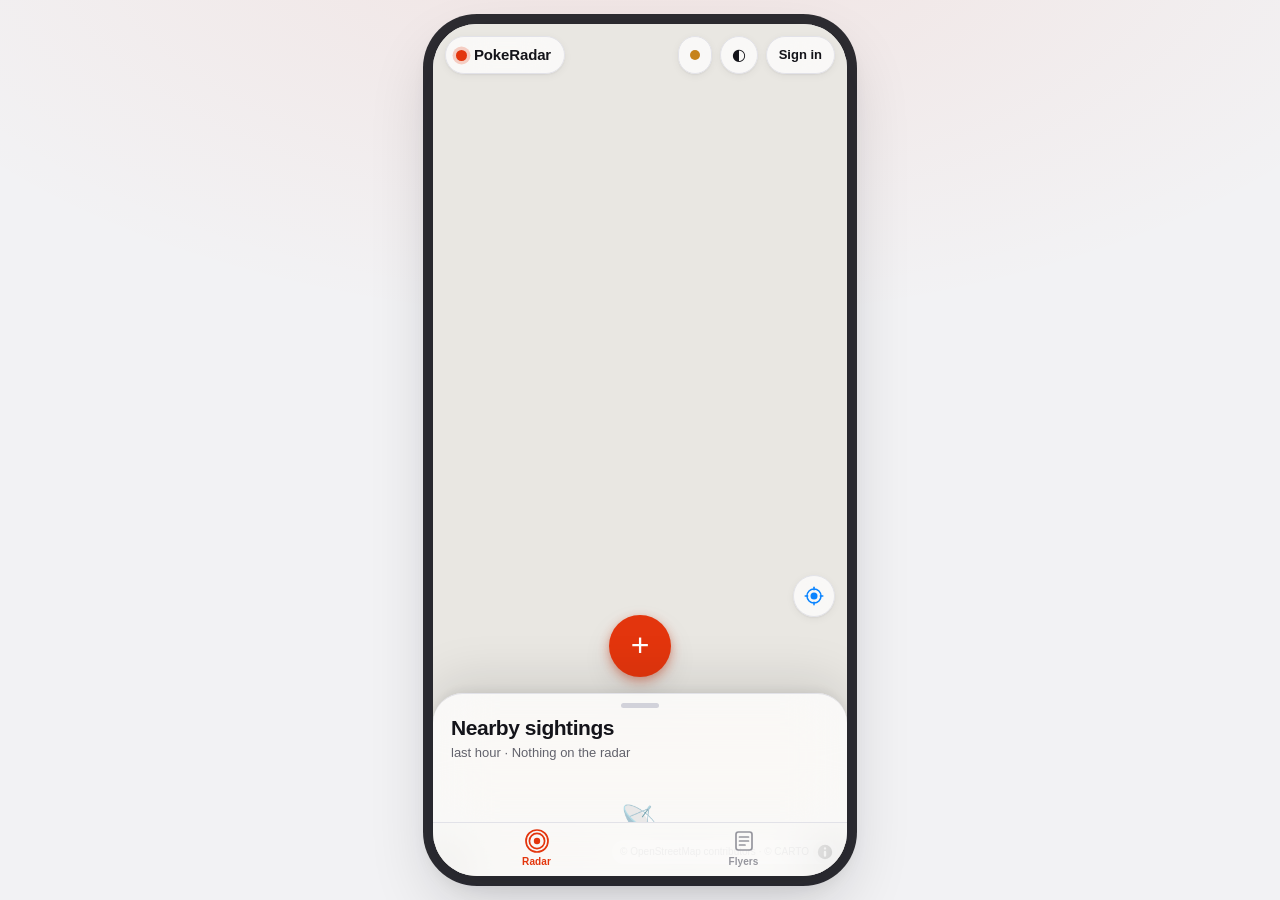
<file: index.html>
<!doctype html>
<html lang="en">
<head>
<meta charset="utf-8" />
<meta name="viewport" content="width=device-width, initial-scale=1, viewport-fit=cover, maximum-scale=1" />
<title>PokeRadar — live restock radar</title>
<meta name="description" content="A live map of Pokémon merchandise restocks in physical stores. Sightings expire after one hour, and karma rewards the reporters who get it right." />
<meta name="theme-color" content="#F7F7F8" />
<meta name="color-scheme" content="light dark" />
<meta name="apple-mobile-web-app-capable" content="yes" />
<meta name="apple-mobile-web-app-status-bar-style" content="default" />
<meta name="apple-mobile-web-app-title" content="PokeRadar" />
<link rel="manifest" href="./manifest.webmanifest" />
<link rel="icon" href="./assets/icon.svg" type="image/svg+xml" />
<link rel="apple-touch-icon" href="./assets/icon-192.png" />
<link rel="stylesheet" href="./vendor/maplibre/maplibre-gl.css" />
<link rel="stylesheet" href="./css/app.css" />
</head>
<body class="is-booting">

<div id="splash" class="splash">
  <div class="splash__mark">
    <svg viewBox="0 0 64 64" aria-hidden="true">
      <circle class="splash__track" cx="32" cy="32" r="28" />
      <circle class="splash__arc" cx="32" cy="32" r="28" transform="rotate(-90 32 32)" />
      <circle class="splash__halo" cx="32" cy="32" r="16" />
      <circle class="splash__dot" cx="32" cy="32" r="11" />
    </svg>
  </div>
  <p class="splash__word">PokeRadar</p>
  <p class="splash__hint">Finding sightings near you…</p>
</div>

<main id="shell" class="shell" aria-label="PokeRadar">
  <div id="map" class="map" role="application" aria-label="Map of nearby restock sightings"></div>

  <!-- Floating chrome, layered over the map (PLANNING.md §5) -->
  <div class="chrome chrome--top">
    <div class="brand" aria-hidden="true">
      <span class="brand__dot"></span>
      <span class="brand__word">PokeRadar</span>
    </div>
    <div class="chrome__spacer"></div>
    <button id="sync-status" class="pillbtn pillbtn--sync" type="button" data-state="connecting"
            aria-label="Live sync status"><span class="syncdot"></span></button>
    <button id="theme-toggle" class="pillbtn" type="button" aria-label="Appearance">◐</button>
    <button id="account" class="pillbtn pillbtn--account" type="button" aria-label="Sign in"></button>
  </div>

  <button id="locate" class="pillbtn pillbtn--locate" type="button" aria-label="Centre on my location">
    <svg viewBox="0 0 24 24" aria-hidden="true">
      <circle cx="12" cy="12" r="4.2" />
      <circle cx="12" cy="12" r="8.4" fill="none" />
      <line x1="12" y1="1.4" x2="12" y2="4.4" />
      <line x1="12" y1="19.6" x2="12" y2="22.6" />
      <line x1="1.4" y1="12" x2="4.4" y2="12" />
      <line x1="19.6" y1="12" x2="22.6" y2="12" />
    </svg>
  </button>

  <button id="fab" class="fab" type="button" aria-label="Report a restock">
    <span class="fab__ring" aria-hidden="true"></span>
    <span class="fab__label">+</span>
  </button>

  <!-- Persistent sheet: peek / half / full. The layer clips it above the tab
       bar, so sheet content can never sit underneath the tabs. -->
  <div class="sheet-layer">
  <section id="sheet" class="sheet" aria-label="Sightings">
    <div class="sheet__grabber" role="separator" aria-orientation="horizontal"><span></span></div>
    <header class="sheet__head">
      <button id="sheet-back" class="iconbtn" type="button" aria-label="Back to list" hidden>‹</button>
      <div class="sheet__headings">
        <h1 id="sheet-title" class="sheet__title">Nearby sightings</h1>
        <p class="sheet__sub"><span id="sheet-sub">last hour</span> · <span id="sheet-count">—</span></p>
      </div>
    </header>
    <div class="sheet__scroll">
      <div id="sheet-content" class="sheet__content"></div>
      <footer class="sheet__footer">
        <p>Sightings drop off the map one hour after capture. Votes stay open for six.</p>
        <p class="sheet__footer-note">Prototype — sightings sync live between everyone with the app open; accounts stay on this device. <a href="./PLANNING.md">Read the architecture plan</a></p>
      </footer>
    </div>
  </section>
  </div>

  <!-- Flyer radar (PLANNING.md §10) — the first view that is not a sheet -->
  <section id="flyers-view" class="flyers" hidden aria-label="Weekly flyers">
    <header class="flyers__head">
      <h1 class="flyers__title">Flyers</h1>
      <p class="flyers__sub"><span id="flyers-week">This week</span> · <span id="flyers-count">—</span></p>
    </header>
    <div class="flyers__scroll">
      <div id="flyers-list" class="flyers__list"></div>
      <section id="flyers-candidates" class="flyers__candidates" hidden>
        <h2 class="section-title">All current flyers</h2>
        <p class="flyers__candidates-hint">Nothing found in these yet. Spot Pokémon in one? Report the page — two independent reports put it on the list and earn you karma.</p>
        <div id="flyers-candidate-list" class="flyers__list"></div>
      </section>
      <footer class="flyers__footer">
        <p id="flyers-notice"></p>
      </footer>
    </div>
  </section>

  <nav class="tabbar" role="tablist" aria-label="Sections">
    <button class="tab is-active" type="button" role="tab" data-tab="radar" aria-selected="true">
      <svg viewBox="0 0 24 24" aria-hidden="true">
        <circle cx="12" cy="12" r="3.2" />
        <circle cx="12" cy="12" r="7.6" fill="none" />
        <circle cx="12" cy="12" r="11" fill="none" />
      </svg>
      <span>Radar</span>
    </button>
    <button class="tab" type="button" role="tab" data-tab="flyers" aria-selected="false">
      <svg viewBox="0 0 24 24" aria-hidden="true">
        <rect x="4" y="3" width="16" height="18" rx="2.4" fill="none" />
        <line x1="7.5" y1="8" x2="16.5" y2="8" />
        <line x1="7.5" y1="12" x2="16.5" y2="12" />
        <line x1="7.5" y1="16" x2="13" y2="16" />
      </svg>
      <span>Flyers</span>
    </button>
  </nav>

  <div id="viewer-modal" class="modal" hidden>
    <div class="modal__scrim"></div>
    <div class="modal__panel modal__panel--tall" role="dialog" aria-modal="true" aria-label="Flyer pages"></div>
  </div>

  <div id="compose-modal" class="modal" hidden>
    <div class="modal__scrim"></div>
    <div class="modal__panel modal__panel--tall" role="dialog" aria-modal="true" aria-label="New sighting"></div>
  </div>

  <div id="profile-modal" class="modal" hidden>
    <div class="modal__scrim"></div>
    <div class="modal__panel" role="dialog" aria-modal="true" aria-label="Profile"></div>
  </div>

  <div id="auth-modal" class="modal" hidden>
    <div class="modal__scrim"></div>
    <div class="modal__panel modal__panel--short" role="dialog" aria-modal="true" aria-label="Sign in"></div>
  </div>

  <div id="toasts" class="toasts" aria-live="polite"></div>
</main>

<script src="./vendor/maplibre/maplibre-gl.js"></script>
<script type="module" src="./js/app.js"></script>
</body>
</html>
</file>
<file: vendor/maplibre/maplibre-gl.css>
.maplibregl-map{font:12px/20px Helvetica Neue,Arial,Helvetica,sans-serif;overflow:hidden;position:relative;-webkit-tap-highlight-color:rgb(0 0 0/0)}.maplibregl-canvas{left:0;position:absolute;top:0}.maplibregl-map:fullscreen{height:100%;width:100%}.maplibregl-ctrl-group button.maplibregl-ctrl-compass{touch-action:none}.maplibregl-canvas-container.maplibregl-interactive,.maplibregl-ctrl-group button.maplibregl-ctrl-compass{cursor:grab;-webkit-user-select:none;-moz-user-select:none;user-select:none}.maplibregl-canvas-container.maplibregl-interactive.maplibregl-track-pointer{cursor:pointer}.maplibregl-canvas-container.maplibregl-interactive:active,.maplibregl-ctrl-group button.maplibregl-ctrl-compass:active{cursor:grabbing}.maplibregl-canvas-container.maplibregl-touch-zoom-rotate,.maplibregl-canvas-container.maplibregl-touch-zoom-rotate .maplibregl-canvas{touch-action:pan-x pan-y}.maplibregl-canvas-container.maplibregl-touch-drag-pan,.maplibregl-canvas-container.maplibregl-touch-drag-pan .maplibregl-canvas{touch-action:pinch-zoom}.maplibregl-canvas-container.maplibregl-touch-zoom-rotate.maplibregl-touch-drag-pan,.maplibregl-canvas-container.maplibregl-touch-zoom-rotate.maplibregl-touch-drag-pan .maplibregl-canvas{touch-action:none}.maplibregl-canvas-container.maplibregl-touch-drag-pan.maplibregl-cooperative-gestures,.maplibregl-canvas-container.maplibregl-touch-drag-pan.maplibregl-cooperative-gestures .maplibregl-canvas{touch-action:pan-x pan-y}.maplibregl-ctrl-bottom-left,.maplibregl-ctrl-bottom-right,.maplibregl-ctrl-top-left,.maplibregl-ctrl-top-right{pointer-events:none;position:absolute;z-index:2}.maplibregl-ctrl-top-left{left:0;top:0}.maplibregl-ctrl-top-right{right:0;top:0}.maplibregl-ctrl-bottom-left{bottom:0;left:0}.maplibregl-ctrl-bottom-right{bottom:0;right:0}.maplibregl-ctrl{clear:both;pointer-events:auto;transform:translate(0)}.maplibregl-ctrl-top-left .maplibregl-ctrl{float:left;margin:10px 0 0 10px}.maplibregl-ctrl-top-right .maplibregl-ctrl{float:right;margin:10px 10px 0 0}.maplibregl-ctrl-bottom-left .maplibregl-ctrl{float:left;margin:0 0 10px 10px}.maplibregl-ctrl-bottom-right .maplibregl-ctrl{float:right;margin:0 10px 10px 0}.maplibregl-ctrl-group{background:#fff;border-radius:4px}.maplibregl-ctrl-group:not(:empty){box-shadow:0 0 0 2px rgba(0,0,0,.1)}@media (forced-colors:active){.maplibregl-ctrl-group:not(:empty){box-shadow:0 0 0 2px ButtonText}}.maplibregl-ctrl-group button{background-color:transparent;border:0;box-sizing:border-box;cursor:pointer;display:block;height:29px;outline:none;padding:0;width:29px}.maplibregl-ctrl-group button+button{border-top:1px solid #ddd}.maplibregl-ctrl button .maplibregl-ctrl-icon{background-position:50%;background-repeat:no-repeat;display:block;height:100%;width:100%}@media (forced-colors:active){.maplibregl-ctrl-icon{background-color:transparent}.maplibregl-ctrl-group button+button{border-top:1px solid ButtonText}}.maplibregl-ctrl button::-moz-focus-inner{border:0;padding:0}.maplibregl-ctrl-attrib-button:focus,.maplibregl-ctrl-group button:focus{box-shadow:0 0 2px 2px #0096ff}.maplibregl-ctrl button:disabled{cursor:not-allowed}.maplibregl-ctrl button:disabled .maplibregl-ctrl-icon{opacity:.25}@media (hover:hover){.maplibregl-ctrl button:not(:disabled):hover{background-color:rgba(0,0,0,.05)}}.maplibregl-ctrl button:not(:disabled):active{background-color:rgba(0,0,0,.05)}.maplibregl-ctrl-group button:focus:focus-visible{box-shadow:0 0 2px 2px #0096ff}.maplibregl-ctrl-group button:focus:not(:focus-visible){box-shadow:none}.maplibregl-ctrl-group button:focus:first-child{border-radius:4px 4px 0 0}.maplibregl-ctrl-group button:focus:last-child{border-radius:0 0 4px 4px}.maplibregl-ctrl-group button:focus:only-child{border-radius:inherit}.maplibregl-ctrl button.maplibregl-ctrl-zoom-out .maplibregl-ctrl-icon{background-image:url("data:image/svg+xml;charset=utf-8,%3Csvg xmlns='http://www.w3.org/2000/svg' width='29' height='29' fill='%23333' viewBox='0 0 29 29'%3E%3Cpath d='M10 13c-.75 0-1.5.75-1.5 1.5S9.25 16 10 16h9c.75 0 1.5-.75 1.5-1.5S19.75 13 19 13z'/%3E%3C/svg%3E")}.maplibregl-ctrl button.maplibregl-ctrl-zoom-in .maplibregl-ctrl-icon{background-image:url("data:image/svg+xml;charset=utf-8,%3Csvg xmlns='http://www.w3.org/2000/svg' width='29' height='29' fill='%23333' viewBox='0 0 29 29'%3E%3Cpath d='M14.5 8.5c-.75 0-1.5.75-1.5 1.5v3h-3c-.75 0-1.5.75-1.5 1.5S9.25 16 10 16h3v3c0 .75.75 1.5 1.5 1.5S16 19.75 16 19v-3h3c.75 0 1.5-.75 1.5-1.5S19.75 13 19 13h-3v-3c0-.75-.75-1.5-1.5-1.5'/%3E%3C/svg%3E")}@media (forced-colors:active){.maplibregl-ctrl button.maplibregl-ctrl-zoom-out .maplibregl-ctrl-icon{background-image:url("data:image/svg+xml;charset=utf-8,%3Csvg xmlns='http://www.w3.org/2000/svg' width='29' height='29' fill='%23fff' viewBox='0 0 29 29'%3E%3Cpath d='M10 13c-.75 0-1.5.75-1.5 1.5S9.25 16 10 16h9c.75 0 1.5-.75 1.5-1.5S19.75 13 19 13z'/%3E%3C/svg%3E")}.maplibregl-ctrl button.maplibregl-ctrl-zoom-in .maplibregl-ctrl-icon{background-image:url("data:image/svg+xml;charset=utf-8,%3Csvg xmlns='http://www.w3.org/2000/svg' width='29' height='29' fill='%23fff' viewBox='0 0 29 29'%3E%3Cpath d='M14.5 8.5c-.75 0-1.5.75-1.5 1.5v3h-3c-.75 0-1.5.75-1.5 1.5S9.25 16 10 16h3v3c0 .75.75 1.5 1.5 1.5S16 19.75 16 19v-3h3c.75 0 1.5-.75 1.5-1.5S19.75 13 19 13h-3v-3c0-.75-.75-1.5-1.5-1.5'/%3E%3C/svg%3E")}}@media (forced-colors:active) and (prefers-color-scheme:light){.maplibregl-ctrl button.maplibregl-ctrl-zoom-out .maplibregl-ctrl-icon{background-image:url("data:image/svg+xml;charset=utf-8,%3Csvg xmlns='http://www.w3.org/2000/svg' width='29' height='29' viewBox='0 0 29 29'%3E%3Cpath d='M10 13c-.75 0-1.5.75-1.5 1.5S9.25 16 10 16h9c.75 0 1.5-.75 1.5-1.5S19.75 13 19 13z'/%3E%3C/svg%3E")}.maplibregl-ctrl button.maplibregl-ctrl-zoom-in .maplibregl-ctrl-icon{background-image:url("data:image/svg+xml;charset=utf-8,%3Csvg xmlns='http://www.w3.org/2000/svg' width='29' height='29' viewBox='0 0 29 29'%3E%3Cpath d='M14.5 8.5c-.75 0-1.5.75-1.5 1.5v3h-3c-.75 0-1.5.75-1.5 1.5S9.25 16 10 16h3v3c0 .75.75 1.5 1.5 1.5S16 19.75 16 19v-3h3c.75 0 1.5-.75 1.5-1.5S19.75 13 19 13h-3v-3c0-.75-.75-1.5-1.5-1.5'/%3E%3C/svg%3E")}}.maplibregl-ctrl button.maplibregl-ctrl-fullscreen .maplibregl-ctrl-icon{background-image:url("data:image/svg+xml;charset=utf-8,%3Csvg xmlns='http://www.w3.org/2000/svg' width='29' height='29' fill='%23333' viewBox='0 0 29 29'%3E%3Cpath d='M24 16v5.5c0 1.75-.75 2.5-2.5 2.5H16v-1l3-1.5-4-5.5 1-1 5.5 4 1.5-3zM6 16l1.5 3 5.5-4 1 1-4 5.5 3 1.5v1H7.5C5.75 24 5 23.25 5 21.5V16zm7-11v1l-3 1.5 4 5.5-1 1-5.5-4L6 13H5V7.5C5 5.75 5.75 5 7.5 5zm11 2.5c0-1.75-.75-2.5-2.5-2.5H16v1l3 1.5-4 5.5 1 1 5.5-4 1.5 3h1z'/%3E%3C/svg%3E")}.maplibregl-ctrl button.maplibregl-ctrl-shrink .maplibregl-ctrl-icon{background-image:url("data:image/svg+xml;charset=utf-8,%3Csvg xmlns='http://www.w3.org/2000/svg' width='29' height='29' viewBox='0 0 29 29'%3E%3Cpath d='M18.5 16c-1.75 0-2.5.75-2.5 2.5V24h1l1.5-3 5.5 4 1-1-4-5.5 3-1.5v-1zM13 18.5c0-1.75-.75-2.5-2.5-2.5H5v1l3 1.5L4 24l1 1 5.5-4 1.5 3h1zm3-8c0 1.75.75 2.5 2.5 2.5H24v-1l-3-1.5L25 5l-1-1-5.5 4L17 5h-1zM10.5 13c1.75 0 2.5-.75 2.5-2.5V5h-1l-1.5 3L5 4 4 5l4 5.5L5 12v1z'/%3E%3C/svg%3E")}@media (forced-colors:active){.maplibregl-ctrl button.maplibregl-ctrl-fullscreen .maplibregl-ctrl-icon{background-image:url("data:image/svg+xml;charset=utf-8,%3Csvg xmlns='http://www.w3.org/2000/svg' width='29' height='29' fill='%23fff' viewBox='0 0 29 29'%3E%3Cpath d='M24 16v5.5c0 1.75-.75 2.5-2.5 2.5H16v-1l3-1.5-4-5.5 1-1 5.5 4 1.5-3zM6 16l1.5 3 5.5-4 1 1-4 5.5 3 1.5v1H7.5C5.75 24 5 23.25 5 21.5V16zm7-11v1l-3 1.5 4 5.5-1 1-5.5-4L6 13H5V7.5C5 5.75 5.75 5 7.5 5zm11 2.5c0-1.75-.75-2.5-2.5-2.5H16v1l3 1.5-4 5.5 1 1 5.5-4 1.5 3h1z'/%3E%3C/svg%3E")}.maplibregl-ctrl button.maplibregl-ctrl-shrink .maplibregl-ctrl-icon{background-image:url("data:image/svg+xml;charset=utf-8,%3Csvg xmlns='http://www.w3.org/2000/svg' width='29' height='29' fill='%23fff' viewBox='0 0 29 29'%3E%3Cpath d='M18.5 16c-1.75 0-2.5.75-2.5 2.5V24h1l1.5-3 5.5 4 1-1-4-5.5 3-1.5v-1zM13 18.5c0-1.75-.75-2.5-2.5-2.5H5v1l3 1.5L4 24l1 1 5.5-4 1.5 3h1zm3-8c0 1.75.75 2.5 2.5 2.5H24v-1l-3-1.5L25 5l-1-1-5.5 4L17 5h-1zM10.5 13c1.75 0 2.5-.75 2.5-2.5V5h-1l-1.5 3L5 4 4 5l4 5.5L5 12v1z'/%3E%3C/svg%3E")}}@media (forced-colors:active) and (prefers-color-scheme:light){.maplibregl-ctrl button.maplibregl-ctrl-fullscreen .maplibregl-ctrl-icon{background-image:url("data:image/svg+xml;charset=utf-8,%3Csvg xmlns='http://www.w3.org/2000/svg' width='29' height='29' viewBox='0 0 29 29'%3E%3Cpath d='M24 16v5.5c0 1.75-.75 2.5-2.5 2.5H16v-1l3-1.5-4-5.5 1-1 5.5 4 1.5-3zM6 16l1.5 3 5.5-4 1 1-4 5.5 3 1.5v1H7.5C5.75 24 5 23.25 5 21.5V16zm7-11v1l-3 1.5 4 5.5-1 1-5.5-4L6 13H5V7.5C5 5.75 5.75 5 7.5 5zm11 2.5c0-1.75-.75-2.5-2.5-2.5H16v1l3 1.5-4 5.5 1 1 5.5-4 1.5 3h1z'/%3E%3C/svg%3E")}.maplibregl-ctrl button.maplibregl-ctrl-shrink .maplibregl-ctrl-icon{background-image:url("data:image/svg+xml;charset=utf-8,%3Csvg xmlns='http://www.w3.org/2000/svg' width='29' height='29' viewBox='0 0 29 29'%3E%3Cpath d='M18.5 16c-1.75 0-2.5.75-2.5 2.5V24h1l1.5-3 5.5 4 1-1-4-5.5 3-1.5v-1zM13 18.5c0-1.75-.75-2.5-2.5-2.5H5v1l3 1.5L4 24l1 1 5.5-4 1.5 3h1zm3-8c0 1.75.75 2.5 2.5 2.5H24v-1l-3-1.5L25 5l-1-1-5.5 4L17 5h-1zM10.5 13c1.75 0 2.5-.75 2.5-2.5V5h-1l-1.5 3L5 4 4 5l4 5.5L5 12v1z'/%3E%3C/svg%3E")}}.maplibregl-ctrl button.maplibregl-ctrl-compass .maplibregl-ctrl-icon{background-image:url("data:image/svg+xml;charset=utf-8,%3Csvg xmlns='http://www.w3.org/2000/svg' width='29' height='29' fill='%23333' viewBox='0 0 29 29'%3E%3Cpath d='m10.5 14 4-8 4 8z'/%3E%3Cpath fill='%23ccc' d='m10.5 16 4 8 4-8z'/%3E%3C/svg%3E")}@media (forced-colors:active){.maplibregl-ctrl button.maplibregl-ctrl-compass .maplibregl-ctrl-icon{background-image:url("data:image/svg+xml;charset=utf-8,%3Csvg xmlns='http://www.w3.org/2000/svg' width='29' height='29' fill='%23fff' viewBox='0 0 29 29'%3E%3Cpath d='m10.5 14 4-8 4 8z'/%3E%3Cpath fill='%23ccc' d='m10.5 16 4 8 4-8z'/%3E%3C/svg%3E")}}@media (forced-colors:active) and (prefers-color-scheme:light){.maplibregl-ctrl button.maplibregl-ctrl-compass .maplibregl-ctrl-icon{background-image:url("data:image/svg+xml;charset=utf-8,%3Csvg xmlns='http://www.w3.org/2000/svg' width='29' height='29' viewBox='0 0 29 29'%3E%3Cpath d='m10.5 14 4-8 4 8z'/%3E%3Cpath fill='%23ccc' d='m10.5 16 4 8 4-8z'/%3E%3C/svg%3E")}}.maplibregl-ctrl button.maplibregl-ctrl-globe .maplibregl-ctrl-icon{background-image:url("data:image/svg+xml;charset=utf-8,%3Csvg xmlns='http://www.w3.org/2000/svg' width='22' height='22' fill='none' stroke='%23333' viewBox='0 0 22 22'%3E%3Ccircle cx='11' cy='11' r='8.5'/%3E%3Cpath d='M17.5 11c0 4.819-3.02 8.5-6.5 8.5S4.5 15.819 4.5 11 7.52 2.5 11 2.5s6.5 3.681 6.5 8.5Z'/%3E%3Cpath d='M13.5 11c0 2.447-.331 4.64-.853 6.206-.262.785-.562 1.384-.872 1.777-.314.399-.58.517-.775.517s-.461-.118-.775-.517c-.31-.393-.61-.992-.872-1.777C8.831 15.64 8.5 13.446 8.5 11s.331-4.64.853-6.206c.262-.785.562-1.384.872-1.777.314-.399.58-.517.775-.517s.461.118.775.517c.31.393.61.992.872 1.777.522 1.565.853 3.76.853 6.206Z'/%3E%3Cpath d='M11 7.5c-1.909 0-3.622-.166-4.845-.428-.616-.132-1.08-.283-1.379-.434a1.3 1.3 0 0 1-.224-.138q.07-.058.224-.138c.299-.151.763-.302 1.379-.434C7.378 5.666 9.091 5.5 11 5.5s3.622.166 4.845.428c.616.132 1.08.283 1.379.434.105.053.177.1.224.138q-.07.058-.224.138c-.299.151-.763.302-1.379.434-1.223.262-2.936.428-4.845.428ZM4.486 6.436ZM11 16.5c-1.909 0-3.622-.166-4.845-.428-.616-.132-1.08-.283-1.379-.434a1.3 1.3 0 0 1-.224-.138 1.3 1.3 0 0 1 .224-.138c.299-.151.763-.302 1.379-.434C7.378 14.666 9.091 14.5 11 14.5s3.622.166 4.845.428c.616.132 1.08.283 1.379.434.105.053.177.1.224.138a1.3 1.3 0 0 1-.224.138c-.299.151-.763.302-1.379.434-1.223.262-2.936.428-4.845.428Zm-6.514-1.064ZM11 12.5c-2.46 0-4.672-.222-6.255-.574-.796-.177-1.406-.38-1.805-.59a1.5 1.5 0 0 1-.39-.272.3.3 0 0 1-.047-.064.3.3 0 0 1 .048-.064c.066-.073.189-.167.389-.272.399-.21 1.009-.413 1.805-.59C6.328 9.722 8.54 9.5 11 9.5s4.672.222 6.256.574c.795.177 1.405.38 1.804.59.2.105.323.2.39.272a.3.3 0 0 1 .047.064.3.3 0 0 1-.048.064 1.4 1.4 0 0 1-.389.272c-.399.21-1.009.413-1.804.59-1.584.352-3.796.574-6.256.574Zm-8.501-1.51v.002zm0 .018v.002zm17.002.002v-.002zm0-.018v-.002z'/%3E%3C/svg%3E")}.maplibregl-ctrl button.maplibregl-ctrl-globe-enabled .maplibregl-ctrl-icon{background-image:url("data:image/svg+xml;charset=utf-8,%3Csvg xmlns='http://www.w3.org/2000/svg' width='22' height='22' fill='none' stroke='%2333b5e5' viewBox='0 0 22 22'%3E%3Ccircle cx='11' cy='11' r='8.5'/%3E%3Cpath d='M17.5 11c0 4.819-3.02 8.5-6.5 8.5S4.5 15.819 4.5 11 7.52 2.5 11 2.5s6.5 3.681 6.5 8.5Z'/%3E%3Cpath d='M13.5 11c0 2.447-.331 4.64-.853 6.206-.262.785-.562 1.384-.872 1.777-.314.399-.58.517-.775.517s-.461-.118-.775-.517c-.31-.393-.61-.992-.872-1.777C8.831 15.64 8.5 13.446 8.5 11s.331-4.64.853-6.206c.262-.785.562-1.384.872-1.777.314-.399.58-.517.775-.517s.461.118.775.517c.31.393.61.992.872 1.777.522 1.565.853 3.76.853 6.206Z'/%3E%3Cpath d='M11 7.5c-1.909 0-3.622-.166-4.845-.428-.616-.132-1.08-.283-1.379-.434a1.3 1.3 0 0 1-.224-.138q.07-.058.224-.138c.299-.151.763-.302 1.379-.434C7.378 5.666 9.091 5.5 11 5.5s3.622.166 4.845.428c.616.132 1.08.283 1.379.434.105.053.177.1.224.138q-.07.058-.224.138c-.299.151-.763.302-1.379.434-1.223.262-2.936.428-4.845.428ZM4.486 6.436ZM11 16.5c-1.909 0-3.622-.166-4.845-.428-.616-.132-1.08-.283-1.379-.434a1.3 1.3 0 0 1-.224-.138 1.3 1.3 0 0 1 .224-.138c.299-.151.763-.302 1.379-.434C7.378 14.666 9.091 14.5 11 14.5s3.622.166 4.845.428c.616.132 1.08.283 1.379.434.105.053.177.1.224.138a1.3 1.3 0 0 1-.224.138c-.299.151-.763.302-1.379.434-1.223.262-2.936.428-4.845.428Zm-6.514-1.064ZM11 12.5c-2.46 0-4.672-.222-6.255-.574-.796-.177-1.406-.38-1.805-.59a1.5 1.5 0 0 1-.39-.272.3.3 0 0 1-.047-.064.3.3 0 0 1 .048-.064c.066-.073.189-.167.389-.272.399-.21 1.009-.413 1.805-.59C6.328 9.722 8.54 9.5 11 9.5s4.672.222 6.256.574c.795.177 1.405.38 1.804.59.2.105.323.2.39.272a.3.3 0 0 1 .047.064.3.3 0 0 1-.048.064 1.4 1.4 0 0 1-.389.272c-.399.21-1.009.413-1.804.59-1.584.352-3.796.574-6.256.574Zm-8.501-1.51v.002zm0 .018v.002zm17.002.002v-.002zm0-.018v-.002z'/%3E%3C/svg%3E")}.maplibregl-ctrl button.maplibregl-ctrl-terrain .maplibregl-ctrl-icon{background-image:url("data:image/svg+xml;charset=utf-8,%3Csvg xmlns='http://www.w3.org/2000/svg' width='22' height='22' fill='%23333' viewBox='0 0 22 22'%3E%3Cpath d='m1.754 13.406 4.453-4.851 3.09 3.09 3.281 3.277.969-.969-3.309-3.312 3.844-4.121 6.148 6.886h1.082v-.855l-7.207-8.07-4.84 5.187L6.169 6.57l-5.48 5.965v.871ZM.688 16.844h20.625v1.375H.688Zm0 0'/%3E%3C/svg%3E")}.maplibregl-ctrl button.maplibregl-ctrl-terrain-enabled .maplibregl-ctrl-icon{background-image:url("data:image/svg+xml;charset=utf-8,%3Csvg xmlns='http://www.w3.org/2000/svg' width='22' height='22' fill='%2333b5e5' viewBox='0 0 22 22'%3E%3Cpath d='m1.754 13.406 4.453-4.851 3.09 3.09 3.281 3.277.969-.969-3.309-3.312 3.844-4.121 6.148 6.886h1.082v-.855l-7.207-8.07-4.84 5.187L6.169 6.57l-5.48 5.965v.871ZM.688 16.844h20.625v1.375H.688Zm0 0'/%3E%3C/svg%3E")}.maplibregl-ctrl button.maplibregl-ctrl-geolocate .maplibregl-ctrl-icon{background-image:url("data:image/svg+xml;charset=utf-8,%3Csvg xmlns='http://www.w3.org/2000/svg' width='29' height='29' fill='%23333' viewBox='0 0 20 20'%3E%3Cpath d='M10 4C9 4 9 5 9 5v.1A5 5 0 0 0 5.1 9H5s-1 0-1 1 1 1 1 1h.1A5 5 0 0 0 9 14.9v.1s0 1 1 1 1-1 1-1v-.1a5 5 0 0 0 3.9-3.9h.1s1 0 1-1-1-1-1-1h-.1A5 5 0 0 0 11 5.1V5s0-1-1-1m0 2.5a3.5 3.5 0 1 1 0 7 3.5 3.5 0 1 1 0-7'/%3E%3Ccircle cx='10' cy='10' r='2'/%3E%3C/svg%3E")}.maplibregl-ctrl button.maplibregl-ctrl-geolocate:disabled .maplibregl-ctrl-icon{background-image:url("data:image/svg+xml;charset=utf-8,%3Csvg xmlns='http://www.w3.org/2000/svg' width='29' height='29' fill='%23aaa' viewBox='0 0 20 20'%3E%3Cpath d='M10 4C9 4 9 5 9 5v.1A5 5 0 0 0 5.1 9H5s-1 0-1 1 1 1 1 1h.1A5 5 0 0 0 9 14.9v.1s0 1 1 1 1-1 1-1v-.1a5 5 0 0 0 3.9-3.9h.1s1 0 1-1-1-1-1-1h-.1A5 5 0 0 0 11 5.1V5s0-1-1-1m0 2.5a3.5 3.5 0 1 1 0 7 3.5 3.5 0 1 1 0-7'/%3E%3Ccircle cx='10' cy='10' r='2'/%3E%3Cpath fill='red' d='m14 5 1 1-9 9-1-1z'/%3E%3C/svg%3E")}.maplibregl-ctrl button.maplibregl-ctrl-geolocate.maplibregl-ctrl-geolocate-active .maplibregl-ctrl-icon{background-image:url("data:image/svg+xml;charset=utf-8,%3Csvg xmlns='http://www.w3.org/2000/svg' width='29' height='29' fill='%2333b5e5' viewBox='0 0 20 20'%3E%3Cpath d='M10 4C9 4 9 5 9 5v.1A5 5 0 0 0 5.1 9H5s-1 0-1 1 1 1 1 1h.1A5 5 0 0 0 9 14.9v.1s0 1 1 1 1-1 1-1v-.1a5 5 0 0 0 3.9-3.9h.1s1 0 1-1-1-1-1-1h-.1A5 5 0 0 0 11 5.1V5s0-1-1-1m0 2.5a3.5 3.5 0 1 1 0 7 3.5 3.5 0 1 1 0-7'/%3E%3Ccircle cx='10' cy='10' r='2'/%3E%3C/svg%3E")}.maplibregl-ctrl button.maplibregl-ctrl-geolocate.maplibregl-ctrl-geolocate-active-error .maplibregl-ctrl-icon{background-image:url("data:image/svg+xml;charset=utf-8,%3Csvg xmlns='http://www.w3.org/2000/svg' width='29' height='29' fill='%23e58978' viewBox='0 0 20 20'%3E%3Cpath d='M10 4C9 4 9 5 9 5v.1A5 5 0 0 0 5.1 9H5s-1 0-1 1 1 1 1 1h.1A5 5 0 0 0 9 14.9v.1s0 1 1 1 1-1 1-1v-.1a5 5 0 0 0 3.9-3.9h.1s1 0 1-1-1-1-1-1h-.1A5 5 0 0 0 11 5.1V5s0-1-1-1m0 2.5a3.5 3.5 0 1 1 0 7 3.5 3.5 0 1 1 0-7'/%3E%3Ccircle cx='10' cy='10' r='2'/%3E%3C/svg%3E")}.maplibregl-ctrl button.maplibregl-ctrl-geolocate.maplibregl-ctrl-geolocate-background .maplibregl-ctrl-icon{background-image:url("data:image/svg+xml;charset=utf-8,%3Csvg xmlns='http://www.w3.org/2000/svg' width='29' height='29' fill='%2333b5e5' viewBox='0 0 20 20'%3E%3Cpath d='M10 4C9 4 9 5 9 5v.1A5 5 0 0 0 5.1 9H5s-1 0-1 1 1 1 1 1h.1A5 5 0 0 0 9 14.9v.1s0 1 1 1 1-1 1-1v-.1a5 5 0 0 0 3.9-3.9h.1s1 0 1-1-1-1-1-1h-.1A5 5 0 0 0 11 5.1V5s0-1-1-1m0 2.5a3.5 3.5 0 1 1 0 7 3.5 3.5 0 1 1 0-7'/%3E%3C/svg%3E")}.maplibregl-ctrl button.maplibregl-ctrl-geolocate.maplibregl-ctrl-geolocate-background-error .maplibregl-ctrl-icon{background-image:url("data:image/svg+xml;charset=utf-8,%3Csvg xmlns='http://www.w3.org/2000/svg' width='29' height='29' fill='%23e54e33' viewBox='0 0 20 20'%3E%3Cpath d='M10 4C9 4 9 5 9 5v.1A5 5 0 0 0 5.1 9H5s-1 0-1 1 1 1 1 1h.1A5 5 0 0 0 9 14.9v.1s0 1 1 1 1-1 1-1v-.1a5 5 0 0 0 3.9-3.9h.1s1 0 1-1-1-1-1-1h-.1A5 5 0 0 0 11 5.1V5s0-1-1-1m0 2.5a3.5 3.5 0 1 1 0 7 3.5 3.5 0 1 1 0-7'/%3E%3C/svg%3E")}.maplibregl-ctrl button.maplibregl-ctrl-geolocate.maplibregl-ctrl-geolocate-waiting .maplibregl-ctrl-icon{animation:maplibregl-spin 2s linear infinite}@media (forced-colors:active){.maplibregl-ctrl button.maplibregl-ctrl-geolocate .maplibregl-ctrl-icon{background-image:url("data:image/svg+xml;charset=utf-8,%3Csvg xmlns='http://www.w3.org/2000/svg' width='29' height='29' fill='%23fff' viewBox='0 0 20 20'%3E%3Cpath d='M10 4C9 4 9 5 9 5v.1A5 5 0 0 0 5.1 9H5s-1 0-1 1 1 1 1 1h.1A5 5 0 0 0 9 14.9v.1s0 1 1 1 1-1 1-1v-.1a5 5 0 0 0 3.9-3.9h.1s1 0 1-1-1-1-1-1h-.1A5 5 0 0 0 11 5.1V5s0-1-1-1m0 2.5a3.5 3.5 0 1 1 0 7 3.5 3.5 0 1 1 0-7'/%3E%3Ccircle cx='10' cy='10' r='2'/%3E%3C/svg%3E")}.maplibregl-ctrl button.maplibregl-ctrl-geolocate:disabled .maplibregl-ctrl-icon{background-image:url("data:image/svg+xml;charset=utf-8,%3Csvg xmlns='http://www.w3.org/2000/svg' width='29' height='29' fill='%23999' viewBox='0 0 20 20'%3E%3Cpath d='M10 4C9 4 9 5 9 5v.1A5 5 0 0 0 5.1 9H5s-1 0-1 1 1 1 1 1h.1A5 5 0 0 0 9 14.9v.1s0 1 1 1 1-1 1-1v-.1a5 5 0 0 0 3.9-3.9h.1s1 0 1-1-1-1-1-1h-.1A5 5 0 0 0 11 5.1V5s0-1-1-1m0 2.5a3.5 3.5 0 1 1 0 7 3.5 3.5 0 1 1 0-7'/%3E%3Ccircle cx='10' cy='10' r='2'/%3E%3Cpath fill='red' d='m14 5 1 1-9 9-1-1z'/%3E%3C/svg%3E")}.maplibregl-ctrl button.maplibregl-ctrl-geolocate.maplibregl-ctrl-geolocate-active .maplibregl-ctrl-icon{background-image:url("data:image/svg+xml;charset=utf-8,%3Csvg xmlns='http://www.w3.org/2000/svg' width='29' height='29' fill='%2333b5e5' viewBox='0 0 20 20'%3E%3Cpath d='M10 4C9 4 9 5 9 5v.1A5 5 0 0 0 5.1 9H5s-1 0-1 1 1 1 1 1h.1A5 5 0 0 0 9 14.9v.1s0 1 1 1 1-1 1-1v-.1a5 5 0 0 0 3.9-3.9h.1s1 0 1-1-1-1-1-1h-.1A5 5 0 0 0 11 5.1V5s0-1-1-1m0 2.5a3.5 3.5 0 1 1 0 7 3.5 3.5 0 1 1 0-7'/%3E%3Ccircle cx='10' cy='10' r='2'/%3E%3C/svg%3E")}.maplibregl-ctrl button.maplibregl-ctrl-geolocate.maplibregl-ctrl-geolocate-active-error .maplibregl-ctrl-icon{background-image:url("data:image/svg+xml;charset=utf-8,%3Csvg xmlns='http://www.w3.org/2000/svg' width='29' height='29' fill='%23e58978' viewBox='0 0 20 20'%3E%3Cpath d='M10 4C9 4 9 5 9 5v.1A5 5 0 0 0 5.1 9H5s-1 0-1 1 1 1 1 1h.1A5 5 0 0 0 9 14.9v.1s0 1 1 1 1-1 1-1v-.1a5 5 0 0 0 3.9-3.9h.1s1 0 1-1-1-1-1-1h-.1A5 5 0 0 0 11 5.1V5s0-1-1-1m0 2.5a3.5 3.5 0 1 1 0 7 3.5 3.5 0 1 1 0-7'/%3E%3Ccircle cx='10' cy='10' r='2'/%3E%3C/svg%3E")}.maplibregl-ctrl button.maplibregl-ctrl-geolocate.maplibregl-ctrl-geolocate-background .maplibregl-ctrl-icon{background-image:url("data:image/svg+xml;charset=utf-8,%3Csvg xmlns='http://www.w3.org/2000/svg' width='29' height='29' fill='%2333b5e5' viewBox='0 0 20 20'%3E%3Cpath d='M10 4C9 4 9 5 9 5v.1A5 5 0 0 0 5.1 9H5s-1 0-1 1 1 1 1 1h.1A5 5 0 0 0 9 14.9v.1s0 1 1 1 1-1 1-1v-.1a5 5 0 0 0 3.9-3.9h.1s1 0 1-1-1-1-1-1h-.1A5 5 0 0 0 11 5.1V5s0-1-1-1m0 2.5a3.5 3.5 0 1 1 0 7 3.5 3.5 0 1 1 0-7'/%3E%3C/svg%3E")}.maplibregl-ctrl button.maplibregl-ctrl-geolocate.maplibregl-ctrl-geolocate-background-error .maplibregl-ctrl-icon{background-image:url("data:image/svg+xml;charset=utf-8,%3Csvg xmlns='http://www.w3.org/2000/svg' width='29' height='29' fill='%23e54e33' viewBox='0 0 20 20'%3E%3Cpath d='M10 4C9 4 9 5 9 5v.1A5 5 0 0 0 5.1 9H5s-1 0-1 1 1 1 1 1h.1A5 5 0 0 0 9 14.9v.1s0 1 1 1 1-1 1-1v-.1a5 5 0 0 0 3.9-3.9h.1s1 0 1-1-1-1-1-1h-.1A5 5 0 0 0 11 5.1V5s0-1-1-1m0 2.5a3.5 3.5 0 1 1 0 7 3.5 3.5 0 1 1 0-7'/%3E%3C/svg%3E")}}@media (forced-colors:active) and (prefers-color-scheme:light){.maplibregl-ctrl button.maplibregl-ctrl-geolocate .maplibregl-ctrl-icon{background-image:url("data:image/svg+xml;charset=utf-8,%3Csvg xmlns='http://www.w3.org/2000/svg' width='29' height='29' viewBox='0 0 20 20'%3E%3Cpath d='M10 4C9 4 9 5 9 5v.1A5 5 0 0 0 5.1 9H5s-1 0-1 1 1 1 1 1h.1A5 5 0 0 0 9 14.9v.1s0 1 1 1 1-1 1-1v-.1a5 5 0 0 0 3.9-3.9h.1s1 0 1-1-1-1-1-1h-.1A5 5 0 0 0 11 5.1V5s0-1-1-1m0 2.5a3.5 3.5 0 1 1 0 7 3.5 3.5 0 1 1 0-7'/%3E%3Ccircle cx='10' cy='10' r='2'/%3E%3C/svg%3E")}.maplibregl-ctrl button.maplibregl-ctrl-geolocate:disabled .maplibregl-ctrl-icon{background-image:url("data:image/svg+xml;charset=utf-8,%3Csvg xmlns='http://www.w3.org/2000/svg' width='29' height='29' fill='%23666' viewBox='0 0 20 20'%3E%3Cpath d='M10 4C9 4 9 5 9 5v.1A5 5 0 0 0 5.1 9H5s-1 0-1 1 1 1 1 1h.1A5 5 0 0 0 9 14.9v.1s0 1 1 1 1-1 1-1v-.1a5 5 0 0 0 3.9-3.9h.1s1 0 1-1-1-1-1-1h-.1A5 5 0 0 0 11 5.1V5s0-1-1-1m0 2.5a3.5 3.5 0 1 1 0 7 3.5 3.5 0 1 1 0-7'/%3E%3Ccircle cx='10' cy='10' r='2'/%3E%3Cpath fill='red' d='m14 5 1 1-9 9-1-1z'/%3E%3C/svg%3E")}}@keyframes maplibregl-spin{0%{transform:rotate(0deg)}to{transform:rotate(1turn)}}a.maplibregl-ctrl-logo{background-image:url("data:image/svg+xml;charset=utf-8,%3Csvg xmlns='http://www.w3.org/2000/svg' width='88' height='23' fill='none'%3E%3Cpath fill='%23000' fill-opacity='.4' fill-rule='evenodd' d='M17.408 16.796h-1.827l2.501-12.095h.198l3.324 6.533.988 2.19.988-2.19 3.258-6.533h.181l2.6 12.095h-1.81l-1.218-5.644-.362-1.71-.658 1.71-2.929 5.644h-.098l-2.914-5.644-.757-1.71-.345 1.71zm1.958-3.42-.726 3.663a1.255 1.255 0 0 1-1.232 1.011h-1.827a1.255 1.255 0 0 1-1.229-1.509l2.501-12.095a1.255 1.255 0 0 1 1.23-1.001h.197a1.25 1.25 0 0 1 1.12.685l3.19 6.273 3.125-6.263a1.25 1.25 0 0 1 1.123-.695h.181a1.255 1.255 0 0 1 1.227.991l1.443 6.71a5 5 0 0 1 .314-.787l.009-.016a4.6 4.6 0 0 1 1.777-1.887c.782-.46 1.668-.667 2.611-.667a4.6 4.6 0 0 1 1.7.32l.306.134c.21-.16.474-.256.759-.256h1.694a1.255 1.255 0 0 1 1.212.925 1.255 1.255 0 0 1 1.212-.925h1.711c.284 0 .545.094.755.252.613-.3 1.312-.45 2.075-.45 1.356 0 2.557.445 3.482 1.4q.47.48.763 1.064V4.701a1.255 1.255 0 0 1 1.255-1.255h1.86A1.255 1.255 0 0 1 54.44 4.7v9.194h2.217c.19 0 .37.043.532.118v-4.77c0-.356.147-.678.385-.906a2.42 2.42 0 0 1-.682-1.71c0-.665.267-1.253.735-1.7a2.45 2.45 0 0 1 1.722-.674 2.43 2.43 0 0 1 1.705.675q.318.302.504.683V4.7a1.255 1.255 0 0 1 1.255-1.255h1.744A1.255 1.255 0 0 1 65.812 4.7v3.335a4.8 4.8 0 0 1 1.526-.246c.938 0 1.817.214 2.59.69a4.47 4.47 0 0 1 1.67 1.743v-.98a1.255 1.255 0 0 1 1.256-1.256h1.777c.233 0 .451.064.639.174a3.4 3.4 0 0 1 1.567-.372c.346 0 .861.02 1.285.232a1.25 1.25 0 0 1 .689 1.004 4.7 4.7 0 0 1 .853-.588c.795-.44 1.675-.647 2.61-.647 1.385 0 2.65.39 3.525 1.396.836.938 1.168 2.173 1.168 3.528q-.001.515-.056 1.051a1.255 1.255 0 0 1-.947 1.09l.408.952a1.255 1.255 0 0 1-.477 1.552c-.418.268-.92.463-1.458.612-.613.171-1.304.244-2.049.244-1.06 0-2.043-.207-2.886-.698l-.015-.008c-.798-.48-1.419-1.135-1.818-1.963l-.004-.008a5.8 5.8 0 0 1-.548-2.512q0-.429.053-.843a1.3 1.3 0 0 1-.333-.086l-.166-.004c-.223 0-.426.062-.643.228-.03.024-.142.139-.142.59v3.883a1.255 1.255 0 0 1-1.256 1.256h-1.777a1.255 1.255 0 0 1-1.256-1.256V15.69l-.032.057a4.8 4.8 0 0 1-1.86 1.833 5.04 5.04 0 0 1-2.484.634 4.5 4.5 0 0 1-1.935-.424 1.25 1.25 0 0 1-.764.258h-1.71a1.255 1.255 0 0 1-1.256-1.255V7.687a2.4 2.4 0 0 1-.428.625c.253.23.412.561.412.93v7.553a1.255 1.255 0 0 1-1.256 1.255h-1.843a1.25 1.25 0 0 1-.894-.373c-.228.23-.544.373-.894.373H51.32a1.255 1.255 0 0 1-1.256-1.255v-1.251l-.061.117a4.7 4.7 0 0 1-1.782 1.884 4.77 4.77 0 0 1-2.485.67 5.6 5.6 0 0 1-1.485-.188l.009 2.764a1.255 1.255 0 0 1-1.255 1.259h-1.729a1.255 1.255 0 0 1-1.255-1.255v-3.537a1.255 1.255 0 0 1-1.167.793h-1.679a1.25 1.25 0 0 1-.77-.263 4.5 4.5 0 0 1-1.945.429c-.885 0-1.724-.21-2.495-.632l-.017-.01a5 5 0 0 1-1.081-.836 1.255 1.255 0 0 1-1.254 1.312h-1.81a1.255 1.255 0 0 1-1.228-.99l-.782-3.625-2.044 3.939a1.25 1.25 0 0 1-1.115.676h-.098a1.25 1.25 0 0 1-1.116-.68l-2.061-3.994zM35.92 16.63l.207-.114.223-.15q.493-.356.735-.785l.061-.118.033 1.332h1.678V9.242h-1.694l-.033 1.267q-.133-.329-.526-.658l-.032-.028a3.2 3.2 0 0 0-.668-.428l-.27-.12a3.3 3.3 0 0 0-1.235-.23q-1.136-.001-1.974.493a3.36 3.36 0 0 0-1.3 1.382q-.445.89-.444 2.074 0 1.2.51 2.107a3.8 3.8 0 0 0 1.382 1.381 3.9 3.9 0 0 0 1.893.477q.795 0 1.455-.33zm-2.789-5.38q-.576.675-.575 1.762 0 1.102.559 1.794.576.675 1.645.675a2.25 2.25 0 0 0 .934-.19 2.2 2.2 0 0 0 .468-.29l.178-.161a2.2 2.2 0 0 0 .397-.561q.244-.5.244-1.15v-.115q0-.708-.296-1.267l-.043-.077a2.2 2.2 0 0 0-.633-.709l-.13-.086-.047-.028a2.1 2.1 0 0 0-1.073-.285q-1.052 0-1.629.692zm2.316 2.706c.163-.17.28-.407.28-.83v-.114c0-.292-.06-.508-.15-.68a.96.96 0 0 0-.353-.389.85.85 0 0 0-.464-.127c-.4 0-.56.114-.664.239l-.01.012c-.148.174-.275.45-.275.945 0 .506.122.801.27.99.097.11.266.224.68.224.303 0 .504-.09.687-.269zm7.545 1.705a2.6 2.6 0 0 0 .331.423q.319.33.755.548l.173.074q.65.255 1.49.255 1.02 0 1.844-.493a3.45 3.45 0 0 0 1.316-1.4q.493-.904.493-2.089 0-1.909-.988-2.913-.988-1.02-2.584-1.02-.898 0-1.575.347a3 3 0 0 0-.415.262l-.199.166a3.4 3.4 0 0 0-.64.82V9.242h-1.712v11.553h1.729l-.017-5.134zm.53-1.138q.206.29.48.5l.155.11.053.034q.51.296 1.119.297 1.07 0 1.645-.675.577-.69.576-1.762 0-1.119-.576-1.777-.558-.675-1.645-.675-.435 0-.835.16a2 2 0 0 0-.284.136 2 2 0 0 0-.363.254 2.2 2.2 0 0 0-.46.569l-.082.162a2.6 2.6 0 0 0-.213 1.072v.115q0 .707.296 1.267l.135.211zm.964-.818a1.1 1.1 0 0 0 .367.385.94.94 0 0 0 .476.118c.423 0 .59-.117.687-.23.159-.194.28-.478.28-.95 0-.53-.133-.8-.266-.952l-.021-.025c-.078-.094-.231-.221-.68-.221a1 1 0 0 0-.503.135l-.012.007a.86.86 0 0 0-.335.343c-.073.133-.132.324-.132.614v.115a1.4 1.4 0 0 0 .14.66zm15.7-6.222q.347-.346.346-.856a1.05 1.05 0 0 0-.345-.79 1.18 1.18 0 0 0-.84-.329q-.51 0-.855.33a1.05 1.05 0 0 0-.346.79q0 .51.346.855.345.346.856.346.51 0 .839-.346zm4.337 9.314.033-1.332q.191.403.59.747l.098.081a4 4 0 0 0 .316.224l.223.122a3.2 3.2 0 0 0 1.44.322 3.8 3.8 0 0 0 1.875-.477 3.5 3.5 0 0 0 1.382-1.366q.527-.89.526-2.09 0-1.184-.444-2.073a3.24 3.24 0 0 0-1.283-1.399q-.823-.51-1.942-.51a3.5 3.5 0 0 0-1.527.344l-.086.043-.165.09a3 3 0 0 0-.33.214q-.432.315-.656.707a2 2 0 0 0-.099.198l.082-1.283V4.701h-1.744v12.095zm.473-2.509a2.5 2.5 0 0 0 .566.7q.117.098.245.18l.144.08a2.1 2.1 0 0 0 .975.232q1.07 0 1.645-.675.576-.69.576-1.778 0-1.102-.576-1.777-.56-.691-1.645-.692a2.2 2.2 0 0 0-1.015.235q-.22.113-.415.282l-.15.142a2.1 2.1 0 0 0-.42.594q-.223.479-.223 1.1v.115q0 .705.293 1.26zm2.616-.293c.157-.191.28-.479.28-.967 0-.51-.13-.79-.276-.961l-.021-.026c-.082-.1-.232-.225-.67-.225a.87.87 0 0 0-.681.279l-.012.011c-.154.155-.274.38-.274.807v.115c0 .285.057.499.144.669a1.1 1.1 0 0 0 .367.405c.137.082.28.123.455.123.423 0 .59-.118.686-.23zm8.266-3.013q.345-.13.724-.14l.069-.002q.493 0 .642.099l.247-1.794q-.196-.099-.717-.099a2.3 2.3 0 0 0-.545.063 2 2 0 0 0-.411.148 2.2 2.2 0 0 0-.4.249 2.5 2.5 0 0 0-.485.499 2.7 2.7 0 0 0-.32.581l-.05.137v-1.48h-1.778v7.553h1.777v-3.884q0-.546.159-.943a1.5 1.5 0 0 1 .466-.636 2.5 2.5 0 0 1 .399-.253 2 2 0 0 1 .224-.099zm9.784 2.656.05-.922q0-1.743-.856-2.698-.838-.97-2.584-.97-1.119-.001-2.007.493a3.46 3.46 0 0 0-1.4 1.382q-.493.906-.493 2.106 0 1.07.428 1.975.428.89 1.332 1.432.906.526 2.255.526.973 0 1.668-.185l.044-.012.135-.04q.613-.184.984-.421l-.542-1.267q-.3.162-.642.274l-.297.087q-.51.131-1.3.131-.954 0-1.497-.444a1.6 1.6 0 0 1-.192-.193q-.366-.44-.512-1.234l-.004-.021zm-5.427-1.256-.003.022h3.752v-.138q-.011-.727-.288-1.118a1 1 0 0 0-.156-.176q-.46-.428-1.316-.428-.986 0-1.494.604-.379.45-.494 1.234zm-27.053 2.77V4.7h-1.86v12.095h5.333V15.15zm7.103-5.908v7.553h-1.843V9.242h1.843z'/%3E%3Cpath fill='%23fff' d='m19.63 11.151-.757-1.71-.345 1.71-1.12 5.644h-1.827L18.083 4.7h.197l3.325 6.533.988 2.19.988-2.19L26.839 4.7h.181l2.6 12.095h-1.81l-1.218-5.644-.362-1.71-.658 1.71-2.93 5.644h-.098l-2.913-5.644zm14.836 5.81q-1.02 0-1.893-.478a3.8 3.8 0 0 1-1.381-1.382q-.51-.906-.51-2.106 0-1.185.444-2.074a3.36 3.36 0 0 1 1.3-1.382q.839-.494 1.974-.494a3.3 3.3 0 0 1 1.234.231 3.3 3.3 0 0 1 .97.575q.396.33.527.659l.033-1.267h1.694v7.553H37.18l-.033-1.332q-.279.593-1.02 1.053a3.17 3.17 0 0 1-1.662.444zm.296-1.482q.938 0 1.58-.642.642-.66.642-1.711v-.115q0-.708-.296-1.267a2.2 2.2 0 0 0-.807-.872 2.1 2.1 0 0 0-1.119-.313q-1.053 0-1.629.692-.575.675-.575 1.76 0 1.103.559 1.795.577.675 1.645.675zm6.521-6.237h1.711v1.4q.906-1.597 2.83-1.597 1.596 0 2.584 1.02.988 1.005.988 2.914 0 1.185-.493 2.09a3.46 3.46 0 0 1-1.316 1.399 3.5 3.5 0 0 1-1.844.493q-.954 0-1.662-.329a2.67 2.67 0 0 1-1.086-.97l.017 5.134h-1.728zm4.048 6.22q1.07 0 1.645-.674.577-.69.576-1.762 0-1.119-.576-1.777-.558-.675-1.645-.675-.592 0-1.12.296-.51.28-.822.823-.296.527-.296 1.234v.115q0 .708.296 1.267.313.543.823.855.51.296 1.119.297z'/%3E%3Cpath fill='%23e1e3e9' d='M51.325 4.7h1.86v10.45h3.473v1.646h-5.333zm7.12 4.542h1.843v7.553h-1.843zm.905-1.415a1.16 1.16 0 0 1-.856-.346 1.17 1.17 0 0 1-.346-.856 1.05 1.05 0 0 1 .346-.79q.346-.329.856-.329.494 0 .839.33a1.05 1.05 0 0 1 .345.79 1.16 1.16 0 0 1-.345.855q-.33.346-.84.346zm7.875 9.133a3.17 3.17 0 0 1-1.662-.444q-.723-.46-1.004-1.053l-.033 1.332h-1.71V4.701h1.743v4.657l-.082 1.283q.279-.658 1.086-1.119a3.5 3.5 0 0 1 1.778-.477q1.119 0 1.942.51a3.24 3.24 0 0 1 1.283 1.4q.445.888.444 2.072 0 1.201-.526 2.09a3.5 3.5 0 0 1-1.382 1.366 3.8 3.8 0 0 1-1.876.477zm-.296-1.481q1.069 0 1.645-.675.577-.69.577-1.778 0-1.102-.577-1.776-.56-.691-1.645-.692a2.12 2.12 0 0 0-1.58.659q-.642.641-.642 1.694v.115q0 .71.296 1.267a2.4 2.4 0 0 0 .807.872 2.1 2.1 0 0 0 1.119.313zm5.927-6.237h1.777v1.481q.263-.757.856-1.217a2.14 2.14 0 0 1 1.349-.46q.527 0 .724.098l-.247 1.794q-.149-.099-.642-.099-.774 0-1.416.494-.626.493-.626 1.58v3.883h-1.777V9.242zm9.534 7.718q-1.35 0-2.255-.526-.904-.543-1.332-1.432a4.6 4.6 0 0 1-.428-1.975q0-1.2.493-2.106a3.46 3.46 0 0 1 1.4-1.382q.889-.495 2.007-.494 1.744 0 2.584.97.855.956.856 2.7 0 .444-.05.92h-5.43q.18 1.005.708 1.45.542.443 1.497.443.79 0 1.3-.131a4 4 0 0 0 .938-.362l.542 1.267q-.411.263-1.119.46-.708.198-1.711.197zm1.596-4.558q.016-1.02-.444-1.432-.46-.428-1.316-.428-1.728 0-1.991 1.86z'/%3E%3Cpath d='M5.074 15.948a.484.657 0 0 0-.486.659v1.84a.484.657 0 0 0 .486.659h4.101a.484.657 0 0 0 .486-.659v-1.84a.484.657 0 0 0-.486-.659zm3.56 1.16H5.617v.838h3.017z' style='fill:%23fff;fill-rule:evenodd;stroke-width:1.03600001'/%3E%3Cg style='stroke-width:1.12603545'%3E%3Cpath d='M-9.408-1.416c-3.833-.025-7.056 2.912-7.08 6.615-.02 3.08 1.653 4.832 3.107 6.268.903.892 1.721 1.74 2.32 2.902l-.525-.004c-.543-.003-.992.304-1.24.639a1.87 1.87 0 0 0-.362 1.121l-.011 1.877c-.003.402.104.787.347 1.125.244.338.688.653 1.23.656l4.142.028c.542.003.99-.306 1.238-.641a1.87 1.87 0 0 0 .363-1.121l.012-1.875a1.87 1.87 0 0 0-.348-1.127c-.243-.338-.688-.653-1.23-.656l-.518-.004c.597-1.145 1.425-1.983 2.348-2.87 1.473-1.414 3.18-3.149 3.2-6.226-.016-3.59-2.923-6.684-6.993-6.707m-.006 1.1v.002c3.274.02 5.92 2.532 5.9 5.6-.017 2.706-1.39 4.026-2.863 5.44-1.034.994-2.118 2.033-2.814 3.633-.018.041-.052.055-.075.065q-.013.004-.02.01a.34.34 0 0 1-.226.084.34.34 0 0 1-.224-.086l-.092-.077c-.699-1.615-1.768-2.669-2.781-3.67-1.454-1.435-2.797-2.762-2.78-5.478.02-3.067 2.7-5.545 5.975-5.523m-.02 2.826c-1.62-.01-2.944 1.315-2.955 2.96-.01 1.646 1.295 2.988 2.916 2.999h.002c1.621.01 2.943-1.316 2.953-2.961.011-1.646-1.294-2.988-2.916-2.998m-.005 1.1c1.017.006 1.829.83 1.822 1.89s-.83 1.874-1.848 1.867c-1.018-.006-1.829-.83-1.822-1.89s.83-1.874 1.848-1.868m-2.155 11.857 4.14.025c.271.002.49.305.487.676l-.013 1.875c-.003.37-.224.67-.495.668l-4.14-.025c-.27-.002-.487-.306-.485-.676l.012-1.875c.003-.37.224-.67.494-.668' style='color:%23000;font-style:normal;font-variant:normal;font-weight:400;font-stretch:normal;font-size:medium;line-height:normal;font-family:sans-serif;font-variant-ligatures:normal;font-variant-position:normal;font-variant-caps:normal;font-variant-numeric:normal;font-variant-alternates:normal;font-feature-settings:normal;text-indent:0;text-align:start;text-decoration:none;text-decoration-line:none;text-decoration-style:solid;text-decoration-color:%23000;letter-spacing:normal;word-spacing:normal;text-transform:none;writing-mode:lr-tb;direction:ltr;text-orientation:mixed;dominant-baseline:auto;baseline-shift:baseline;text-anchor:start;white-space:normal;shape-padding:0;clip-rule:evenodd;display:inline;overflow:visible;visibility:visible;opacity:1;isolation:auto;mix-blend-mode:normal;color-interpolation:sRGB;color-interpolation-filters:linearRGB;solid-color:%23000;solid-opacity:1;vector-effect:none;fill:%23000;fill-opacity:.4;fill-rule:evenodd;stroke:none;stroke-width:2.47727823;stroke-linecap:butt;stroke-linejoin:miter;stroke-miterlimit:4;stroke-dasharray:none;stroke-dashoffset:0;stroke-opacity:1;color-rendering:auto;image-rendering:auto;shape-rendering:auto;text-rendering:auto' transform='translate(15.553 2.85)scale(.88807)'/%3E%3Cpath d='M-9.415-.316C-12.69-.338-15.37 2.14-15.39 5.207c-.017 2.716 1.326 4.041 2.78 5.477 1.013 1 2.081 2.055 2.78 3.67l.092.076a.34.34 0 0 0 .225.086.34.34 0 0 0 .227-.083l.019-.01c.022-.009.057-.024.074-.064.697-1.6 1.78-2.64 2.814-3.634 1.473-1.414 2.847-2.733 2.864-5.44.02-3.067-2.627-5.58-5.901-5.601m-.057 8.784c1.621.011 2.944-1.315 2.955-2.96.01-1.646-1.295-2.988-2.916-2.999-1.622-.01-2.945 1.315-2.955 2.96s1.295 2.989 2.916 3' style='clip-rule:evenodd;fill:%23e1e3e9;fill-opacity:1;fill-rule:evenodd;stroke:none;stroke-width:2.47727823;stroke-miterlimit:4;stroke-dasharray:none;stroke-opacity:.4' transform='translate(15.553 2.85)scale(.88807)'/%3E%3Cpath d='M-11.594 15.465c-.27-.002-.492.297-.494.668l-.012 1.876c-.003.371.214.673.485.675l4.14.027c.271.002.492-.298.495-.668l.012-1.877c.003-.37-.215-.672-.485-.674z' style='clip-rule:evenodd;fill:%23fff;fill-opacity:1;fill-rule:evenodd;stroke:none;stroke-width:2.47727823;stroke-miterlimit:4;stroke-dasharray:none;stroke-opacity:.4' transform='translate(15.553 2.85)scale(.88807)'/%3E%3C/g%3E%3C/svg%3E");background-repeat:no-repeat;cursor:pointer;display:block;height:23px;margin:0 0 -4px -4px;overflow:hidden;width:88px}a.maplibregl-ctrl-logo.maplibregl-compact{width:14px}@media (forced-colors:active){a.maplibregl-ctrl-logo{background-color:transparent;background-image:url("data:image/svg+xml;charset=utf-8,%3Csvg xmlns='http://www.w3.org/2000/svg' width='88' height='23' fill='none'%3E%3Cpath fill='%23000' fill-opacity='.4' fill-rule='evenodd' d='M17.408 16.796h-1.827l2.501-12.095h.198l3.324 6.533.988 2.19.988-2.19 3.258-6.533h.181l2.6 12.095h-1.81l-1.218-5.644-.362-1.71-.658 1.71-2.929 5.644h-.098l-2.914-5.644-.757-1.71-.345 1.71zm1.958-3.42-.726 3.663a1.255 1.255 0 0 1-1.232 1.011h-1.827a1.255 1.255 0 0 1-1.229-1.509l2.501-12.095a1.255 1.255 0 0 1 1.23-1.001h.197a1.25 1.25 0 0 1 1.12.685l3.19 6.273 3.125-6.263a1.25 1.25 0 0 1 1.123-.695h.181a1.255 1.255 0 0 1 1.227.991l1.443 6.71a5 5 0 0 1 .314-.787l.009-.016a4.6 4.6 0 0 1 1.777-1.887c.782-.46 1.668-.667 2.611-.667a4.6 4.6 0 0 1 1.7.32l.306.134c.21-.16.474-.256.759-.256h1.694a1.255 1.255 0 0 1 1.212.925 1.255 1.255 0 0 1 1.212-.925h1.711c.284 0 .545.094.755.252.613-.3 1.312-.45 2.075-.45 1.356 0 2.557.445 3.482 1.4q.47.48.763 1.064V4.701a1.255 1.255 0 0 1 1.255-1.255h1.86A1.255 1.255 0 0 1 54.44 4.7v9.194h2.217c.19 0 .37.043.532.118v-4.77c0-.356.147-.678.385-.906a2.42 2.42 0 0 1-.682-1.71c0-.665.267-1.253.735-1.7a2.45 2.45 0 0 1 1.722-.674 2.43 2.43 0 0 1 1.705.675q.318.302.504.683V4.7a1.255 1.255 0 0 1 1.255-1.255h1.744A1.255 1.255 0 0 1 65.812 4.7v3.335a4.8 4.8 0 0 1 1.526-.246c.938 0 1.817.214 2.59.69a4.47 4.47 0 0 1 1.67 1.743v-.98a1.255 1.255 0 0 1 1.256-1.256h1.777c.233 0 .451.064.639.174a3.4 3.4 0 0 1 1.567-.372c.346 0 .861.02 1.285.232a1.25 1.25 0 0 1 .689 1.004 4.7 4.7 0 0 1 .853-.588c.795-.44 1.675-.647 2.61-.647 1.385 0 2.65.39 3.525 1.396.836.938 1.168 2.173 1.168 3.528q-.001.515-.056 1.051a1.255 1.255 0 0 1-.947 1.09l.408.952a1.255 1.255 0 0 1-.477 1.552c-.418.268-.92.463-1.458.612-.613.171-1.304.244-2.049.244-1.06 0-2.043-.207-2.886-.698l-.015-.008c-.798-.48-1.419-1.135-1.818-1.963l-.004-.008a5.8 5.8 0 0 1-.548-2.512q0-.429.053-.843a1.3 1.3 0 0 1-.333-.086l-.166-.004c-.223 0-.426.062-.643.228-.03.024-.142.139-.142.59v3.883a1.255 1.255 0 0 1-1.256 1.256h-1.777a1.255 1.255 0 0 1-1.256-1.256V15.69l-.032.057a4.8 4.8 0 0 1-1.86 1.833 5.04 5.04 0 0 1-2.484.634 4.5 4.5 0 0 1-1.935-.424 1.25 1.25 0 0 1-.764.258h-1.71a1.255 1.255 0 0 1-1.256-1.255V7.687a2.4 2.4 0 0 1-.428.625c.253.23.412.561.412.93v7.553a1.255 1.255 0 0 1-1.256 1.255h-1.843a1.25 1.25 0 0 1-.894-.373c-.228.23-.544.373-.894.373H51.32a1.255 1.255 0 0 1-1.256-1.255v-1.251l-.061.117a4.7 4.7 0 0 1-1.782 1.884 4.77 4.77 0 0 1-2.485.67 5.6 5.6 0 0 1-1.485-.188l.009 2.764a1.255 1.255 0 0 1-1.255 1.259h-1.729a1.255 1.255 0 0 1-1.255-1.255v-3.537a1.255 1.255 0 0 1-1.167.793h-1.679a1.25 1.25 0 0 1-.77-.263 4.5 4.5 0 0 1-1.945.429c-.885 0-1.724-.21-2.495-.632l-.017-.01a5 5 0 0 1-1.081-.836 1.255 1.255 0 0 1-1.254 1.312h-1.81a1.255 1.255 0 0 1-1.228-.99l-.782-3.625-2.044 3.939a1.25 1.25 0 0 1-1.115.676h-.098a1.25 1.25 0 0 1-1.116-.68l-2.061-3.994zM35.92 16.63l.207-.114.223-.15q.493-.356.735-.785l.061-.118.033 1.332h1.678V9.242h-1.694l-.033 1.267q-.133-.329-.526-.658l-.032-.028a3.2 3.2 0 0 0-.668-.428l-.27-.12a3.3 3.3 0 0 0-1.235-.23q-1.136-.001-1.974.493a3.36 3.36 0 0 0-1.3 1.382q-.445.89-.444 2.074 0 1.2.51 2.107a3.8 3.8 0 0 0 1.382 1.381 3.9 3.9 0 0 0 1.893.477q.795 0 1.455-.33zm-2.789-5.38q-.576.675-.575 1.762 0 1.102.559 1.794.576.675 1.645.675a2.25 2.25 0 0 0 .934-.19 2.2 2.2 0 0 0 .468-.29l.178-.161a2.2 2.2 0 0 0 .397-.561q.244-.5.244-1.15v-.115q0-.708-.296-1.267l-.043-.077a2.2 2.2 0 0 0-.633-.709l-.13-.086-.047-.028a2.1 2.1 0 0 0-1.073-.285q-1.052 0-1.629.692zm2.316 2.706c.163-.17.28-.407.28-.83v-.114c0-.292-.06-.508-.15-.68a.96.96 0 0 0-.353-.389.85.85 0 0 0-.464-.127c-.4 0-.56.114-.664.239l-.01.012c-.148.174-.275.45-.275.945 0 .506.122.801.27.99.097.11.266.224.68.224.303 0 .504-.09.687-.269zm7.545 1.705a2.6 2.6 0 0 0 .331.423q.319.33.755.548l.173.074q.65.255 1.49.255 1.02 0 1.844-.493a3.45 3.45 0 0 0 1.316-1.4q.493-.904.493-2.089 0-1.909-.988-2.913-.988-1.02-2.584-1.02-.898 0-1.575.347a3 3 0 0 0-.415.262l-.199.166a3.4 3.4 0 0 0-.64.82V9.242h-1.712v11.553h1.729l-.017-5.134zm.53-1.138q.206.29.48.5l.155.11.053.034q.51.296 1.119.297 1.07 0 1.645-.675.577-.69.576-1.762 0-1.119-.576-1.777-.558-.675-1.645-.675-.435 0-.835.16a2 2 0 0 0-.284.136 2 2 0 0 0-.363.254 2.2 2.2 0 0 0-.46.569l-.082.162a2.6 2.6 0 0 0-.213 1.072v.115q0 .707.296 1.267l.135.211zm.964-.818a1.1 1.1 0 0 0 .367.385.94.94 0 0 0 .476.118c.423 0 .59-.117.687-.23.159-.194.28-.478.28-.95 0-.53-.133-.8-.266-.952l-.021-.025c-.078-.094-.231-.221-.68-.221a1 1 0 0 0-.503.135l-.012.007a.86.86 0 0 0-.335.343c-.073.133-.132.324-.132.614v.115a1.4 1.4 0 0 0 .14.66zm15.7-6.222q.347-.346.346-.856a1.05 1.05 0 0 0-.345-.79 1.18 1.18 0 0 0-.84-.329q-.51 0-.855.33a1.05 1.05 0 0 0-.346.79q0 .51.346.855.345.346.856.346.51 0 .839-.346zm4.337 9.314.033-1.332q.191.403.59.747l.098.081a4 4 0 0 0 .316.224l.223.122a3.2 3.2 0 0 0 1.44.322 3.8 3.8 0 0 0 1.875-.477 3.5 3.5 0 0 0 1.382-1.366q.527-.89.526-2.09 0-1.184-.444-2.073a3.24 3.24 0 0 0-1.283-1.399q-.823-.51-1.942-.51a3.5 3.5 0 0 0-1.527.344l-.086.043-.165.09a3 3 0 0 0-.33.214q-.432.315-.656.707a2 2 0 0 0-.099.198l.082-1.283V4.701h-1.744v12.095zm.473-2.509a2.5 2.5 0 0 0 .566.7q.117.098.245.18l.144.08a2.1 2.1 0 0 0 .975.232q1.07 0 1.645-.675.576-.69.576-1.778 0-1.102-.576-1.777-.56-.691-1.645-.692a2.2 2.2 0 0 0-1.015.235q-.22.113-.415.282l-.15.142a2.1 2.1 0 0 0-.42.594q-.223.479-.223 1.1v.115q0 .705.293 1.26zm2.616-.293c.157-.191.28-.479.28-.967 0-.51-.13-.79-.276-.961l-.021-.026c-.082-.1-.232-.225-.67-.225a.87.87 0 0 0-.681.279l-.012.011c-.154.155-.274.38-.274.807v.115c0 .285.057.499.144.669a1.1 1.1 0 0 0 .367.405c.137.082.28.123.455.123.423 0 .59-.118.686-.23zm8.266-3.013q.345-.13.724-.14l.069-.002q.493 0 .642.099l.247-1.794q-.196-.099-.717-.099a2.3 2.3 0 0 0-.545.063 2 2 0 0 0-.411.148 2.2 2.2 0 0 0-.4.249 2.5 2.5 0 0 0-.485.499 2.7 2.7 0 0 0-.32.581l-.05.137v-1.48h-1.778v7.553h1.777v-3.884q0-.546.159-.943a1.5 1.5 0 0 1 .466-.636 2.5 2.5 0 0 1 .399-.253 2 2 0 0 1 .224-.099zm9.784 2.656.05-.922q0-1.743-.856-2.698-.838-.97-2.584-.97-1.119-.001-2.007.493a3.46 3.46 0 0 0-1.4 1.382q-.493.906-.493 2.106 0 1.07.428 1.975.428.89 1.332 1.432.906.526 2.255.526.973 0 1.668-.185l.044-.012.135-.04q.613-.184.984-.421l-.542-1.267q-.3.162-.642.274l-.297.087q-.51.131-1.3.131-.954 0-1.497-.444a1.6 1.6 0 0 1-.192-.193q-.366-.44-.512-1.234l-.004-.021zm-5.427-1.256-.003.022h3.752v-.138q-.011-.727-.288-1.118a1 1 0 0 0-.156-.176q-.46-.428-1.316-.428-.986 0-1.494.604-.379.45-.494 1.234zm-27.053 2.77V4.7h-1.86v12.095h5.333V15.15zm7.103-5.908v7.553h-1.843V9.242h1.843z'/%3E%3Cpath fill='%23fff' d='m19.63 11.151-.757-1.71-.345 1.71-1.12 5.644h-1.827L18.083 4.7h.197l3.325 6.533.988 2.19.988-2.19L26.839 4.7h.181l2.6 12.095h-1.81l-1.218-5.644-.362-1.71-.658 1.71-2.93 5.644h-.098l-2.913-5.644zm14.836 5.81q-1.02 0-1.893-.478a3.8 3.8 0 0 1-1.381-1.382q-.51-.906-.51-2.106 0-1.185.444-2.074a3.36 3.36 0 0 1 1.3-1.382q.839-.494 1.974-.494a3.3 3.3 0 0 1 1.234.231 3.3 3.3 0 0 1 .97.575q.396.33.527.659l.033-1.267h1.694v7.553H37.18l-.033-1.332q-.279.593-1.02 1.053a3.17 3.17 0 0 1-1.662.444zm.296-1.482q.938 0 1.58-.642.642-.66.642-1.711v-.115q0-.708-.296-1.267a2.2 2.2 0 0 0-.807-.872 2.1 2.1 0 0 0-1.119-.313q-1.053 0-1.629.692-.575.675-.575 1.76 0 1.103.559 1.795.577.675 1.645.675zm6.521-6.237h1.711v1.4q.906-1.597 2.83-1.597 1.596 0 2.584 1.02.988 1.005.988 2.914 0 1.185-.493 2.09a3.46 3.46 0 0 1-1.316 1.399 3.5 3.5 0 0 1-1.844.493q-.954 0-1.662-.329a2.67 2.67 0 0 1-1.086-.97l.017 5.134h-1.728zm4.048 6.22q1.07 0 1.645-.674.577-.69.576-1.762 0-1.119-.576-1.777-.558-.675-1.645-.675-.592 0-1.12.296-.51.28-.822.823-.296.527-.296 1.234v.115q0 .708.296 1.267.313.543.823.855.51.296 1.119.297z'/%3E%3Cpath fill='%23e1e3e9' d='M51.325 4.7h1.86v10.45h3.473v1.646h-5.333zm7.12 4.542h1.843v7.553h-1.843zm.905-1.415a1.16 1.16 0 0 1-.856-.346 1.17 1.17 0 0 1-.346-.856 1.05 1.05 0 0 1 .346-.79q.346-.329.856-.329.494 0 .839.33a1.05 1.05 0 0 1 .345.79 1.16 1.16 0 0 1-.345.855q-.33.346-.84.346zm7.875 9.133a3.17 3.17 0 0 1-1.662-.444q-.723-.46-1.004-1.053l-.033 1.332h-1.71V4.701h1.743v4.657l-.082 1.283q.279-.658 1.086-1.119a3.5 3.5 0 0 1 1.778-.477q1.119 0 1.942.51a3.24 3.24 0 0 1 1.283 1.4q.445.888.444 2.072 0 1.201-.526 2.09a3.5 3.5 0 0 1-1.382 1.366 3.8 3.8 0 0 1-1.876.477zm-.296-1.481q1.069 0 1.645-.675.577-.69.577-1.778 0-1.102-.577-1.776-.56-.691-1.645-.692a2.12 2.12 0 0 0-1.58.659q-.642.641-.642 1.694v.115q0 .71.296 1.267a2.4 2.4 0 0 0 .807.872 2.1 2.1 0 0 0 1.119.313zm5.927-6.237h1.777v1.481q.263-.757.856-1.217a2.14 2.14 0 0 1 1.349-.46q.527 0 .724.098l-.247 1.794q-.149-.099-.642-.099-.774 0-1.416.494-.626.493-.626 1.58v3.883h-1.777V9.242zm9.534 7.718q-1.35 0-2.255-.526-.904-.543-1.332-1.432a4.6 4.6 0 0 1-.428-1.975q0-1.2.493-2.106a3.46 3.46 0 0 1 1.4-1.382q.889-.495 2.007-.494 1.744 0 2.584.97.855.956.856 2.7 0 .444-.05.92h-5.43q.18 1.005.708 1.45.542.443 1.497.443.79 0 1.3-.131a4 4 0 0 0 .938-.362l.542 1.267q-.411.263-1.119.46-.708.198-1.711.197zm1.596-4.558q.016-1.02-.444-1.432-.46-.428-1.316-.428-1.728 0-1.991 1.86z'/%3E%3Cpath d='M5.074 15.948a.484.657 0 0 0-.486.659v1.84a.484.657 0 0 0 .486.659h4.101a.484.657 0 0 0 .486-.659v-1.84a.484.657 0 0 0-.486-.659zm3.56 1.16H5.617v.838h3.017z' style='fill:%23fff;fill-rule:evenodd;stroke-width:1.03600001'/%3E%3Cg style='stroke-width:1.12603545'%3E%3Cpath d='M-9.408-1.416c-3.833-.025-7.056 2.912-7.08 6.615-.02 3.08 1.653 4.832 3.107 6.268.903.892 1.721 1.74 2.32 2.902l-.525-.004c-.543-.003-.992.304-1.24.639a1.87 1.87 0 0 0-.362 1.121l-.011 1.877c-.003.402.104.787.347 1.125.244.338.688.653 1.23.656l4.142.028c.542.003.99-.306 1.238-.641a1.87 1.87 0 0 0 .363-1.121l.012-1.875a1.87 1.87 0 0 0-.348-1.127c-.243-.338-.688-.653-1.23-.656l-.518-.004c.597-1.145 1.425-1.983 2.348-2.87 1.473-1.414 3.18-3.149 3.2-6.226-.016-3.59-2.923-6.684-6.993-6.707m-.006 1.1v.002c3.274.02 5.92 2.532 5.9 5.6-.017 2.706-1.39 4.026-2.863 5.44-1.034.994-2.118 2.033-2.814 3.633-.018.041-.052.055-.075.065q-.013.004-.02.01a.34.34 0 0 1-.226.084.34.34 0 0 1-.224-.086l-.092-.077c-.699-1.615-1.768-2.669-2.781-3.67-1.454-1.435-2.797-2.762-2.78-5.478.02-3.067 2.7-5.545 5.975-5.523m-.02 2.826c-1.62-.01-2.944 1.315-2.955 2.96-.01 1.646 1.295 2.988 2.916 2.999h.002c1.621.01 2.943-1.316 2.953-2.961.011-1.646-1.294-2.988-2.916-2.998m-.005 1.1c1.017.006 1.829.83 1.822 1.89s-.83 1.874-1.848 1.867c-1.018-.006-1.829-.83-1.822-1.89s.83-1.874 1.848-1.868m-2.155 11.857 4.14.025c.271.002.49.305.487.676l-.013 1.875c-.003.37-.224.67-.495.668l-4.14-.025c-.27-.002-.487-.306-.485-.676l.012-1.875c.003-.37.224-.67.494-.668' style='color:%23000;font-style:normal;font-variant:normal;font-weight:400;font-stretch:normal;font-size:medium;line-height:normal;font-family:sans-serif;font-variant-ligatures:normal;font-variant-position:normal;font-variant-caps:normal;font-variant-numeric:normal;font-variant-alternates:normal;font-feature-settings:normal;text-indent:0;text-align:start;text-decoration:none;text-decoration-line:none;text-decoration-style:solid;text-decoration-color:%23000;letter-spacing:normal;word-spacing:normal;text-transform:none;writing-mode:lr-tb;direction:ltr;text-orientation:mixed;dominant-baseline:auto;baseline-shift:baseline;text-anchor:start;white-space:normal;shape-padding:0;clip-rule:evenodd;display:inline;overflow:visible;visibility:visible;opacity:1;isolation:auto;mix-blend-mode:normal;color-interpolation:sRGB;color-interpolation-filters:linearRGB;solid-color:%23000;solid-opacity:1;vector-effect:none;fill:%23000;fill-opacity:.4;fill-rule:evenodd;stroke:none;stroke-width:2.47727823;stroke-linecap:butt;stroke-linejoin:miter;stroke-miterlimit:4;stroke-dasharray:none;stroke-dashoffset:0;stroke-opacity:1;color-rendering:auto;image-rendering:auto;shape-rendering:auto;text-rendering:auto' transform='translate(15.553 2.85)scale(.88807)'/%3E%3Cpath d='M-9.415-.316C-12.69-.338-15.37 2.14-15.39 5.207c-.017 2.716 1.326 4.041 2.78 5.477 1.013 1 2.081 2.055 2.78 3.67l.092.076a.34.34 0 0 0 .225.086.34.34 0 0 0 .227-.083l.019-.01c.022-.009.057-.024.074-.064.697-1.6 1.78-2.64 2.814-3.634 1.473-1.414 2.847-2.733 2.864-5.44.02-3.067-2.627-5.58-5.901-5.601m-.057 8.784c1.621.011 2.944-1.315 2.955-2.96.01-1.646-1.295-2.988-2.916-2.999-1.622-.01-2.945 1.315-2.955 2.96s1.295 2.989 2.916 3' style='clip-rule:evenodd;fill:%23e1e3e9;fill-opacity:1;fill-rule:evenodd;stroke:none;stroke-width:2.47727823;stroke-miterlimit:4;stroke-dasharray:none;stroke-opacity:.4' transform='translate(15.553 2.85)scale(.88807)'/%3E%3Cpath d='M-11.594 15.465c-.27-.002-.492.297-.494.668l-.012 1.876c-.003.371.214.673.485.675l4.14.027c.271.002.492-.298.495-.668l.012-1.877c.003-.37-.215-.672-.485-.674z' style='clip-rule:evenodd;fill:%23fff;fill-opacity:1;fill-rule:evenodd;stroke:none;stroke-width:2.47727823;stroke-miterlimit:4;stroke-dasharray:none;stroke-opacity:.4' transform='translate(15.553 2.85)scale(.88807)'/%3E%3C/g%3E%3C/svg%3E")}}@media (forced-colors:active) and (prefers-color-scheme:light){a.maplibregl-ctrl-logo{background-image:url("data:image/svg+xml;charset=utf-8,%3Csvg xmlns='http://www.w3.org/2000/svg' width='88' height='23' fill='none'%3E%3Cpath fill='%23000' fill-opacity='.4' fill-rule='evenodd' d='M17.408 16.796h-1.827l2.501-12.095h.198l3.324 6.533.988 2.19.988-2.19 3.258-6.533h.181l2.6 12.095h-1.81l-1.218-5.644-.362-1.71-.658 1.71-2.929 5.644h-.098l-2.914-5.644-.757-1.71-.345 1.71zm1.958-3.42-.726 3.663a1.255 1.255 0 0 1-1.232 1.011h-1.827a1.255 1.255 0 0 1-1.229-1.509l2.501-12.095a1.255 1.255 0 0 1 1.23-1.001h.197a1.25 1.25 0 0 1 1.12.685l3.19 6.273 3.125-6.263a1.25 1.25 0 0 1 1.123-.695h.181a1.255 1.255 0 0 1 1.227.991l1.443 6.71a5 5 0 0 1 .314-.787l.009-.016a4.6 4.6 0 0 1 1.777-1.887c.782-.46 1.668-.667 2.611-.667a4.6 4.6 0 0 1 1.7.32l.306.134c.21-.16.474-.256.759-.256h1.694a1.255 1.255 0 0 1 1.212.925 1.255 1.255 0 0 1 1.212-.925h1.711c.284 0 .545.094.755.252.613-.3 1.312-.45 2.075-.45 1.356 0 2.557.445 3.482 1.4q.47.48.763 1.064V4.701a1.255 1.255 0 0 1 1.255-1.255h1.86A1.255 1.255 0 0 1 54.44 4.7v9.194h2.217c.19 0 .37.043.532.118v-4.77c0-.356.147-.678.385-.906a2.42 2.42 0 0 1-.682-1.71c0-.665.267-1.253.735-1.7a2.45 2.45 0 0 1 1.722-.674 2.43 2.43 0 0 1 1.705.675q.318.302.504.683V4.7a1.255 1.255 0 0 1 1.255-1.255h1.744A1.255 1.255 0 0 1 65.812 4.7v3.335a4.8 4.8 0 0 1 1.526-.246c.938 0 1.817.214 2.59.69a4.47 4.47 0 0 1 1.67 1.743v-.98a1.255 1.255 0 0 1 1.256-1.256h1.777c.233 0 .451.064.639.174a3.4 3.4 0 0 1 1.567-.372c.346 0 .861.02 1.285.232a1.25 1.25 0 0 1 .689 1.004 4.7 4.7 0 0 1 .853-.588c.795-.44 1.675-.647 2.61-.647 1.385 0 2.65.39 3.525 1.396.836.938 1.168 2.173 1.168 3.528q-.001.515-.056 1.051a1.255 1.255 0 0 1-.947 1.09l.408.952a1.255 1.255 0 0 1-.477 1.552c-.418.268-.92.463-1.458.612-.613.171-1.304.244-2.049.244-1.06 0-2.043-.207-2.886-.698l-.015-.008c-.798-.48-1.419-1.135-1.818-1.963l-.004-.008a5.8 5.8 0 0 1-.548-2.512q0-.429.053-.843a1.3 1.3 0 0 1-.333-.086l-.166-.004c-.223 0-.426.062-.643.228-.03.024-.142.139-.142.59v3.883a1.255 1.255 0 0 1-1.256 1.256h-1.777a1.255 1.255 0 0 1-1.256-1.256V15.69l-.032.057a4.8 4.8 0 0 1-1.86 1.833 5.04 5.04 0 0 1-2.484.634 4.5 4.5 0 0 1-1.935-.424 1.25 1.25 0 0 1-.764.258h-1.71a1.255 1.255 0 0 1-1.256-1.255V7.687a2.4 2.4 0 0 1-.428.625c.253.23.412.561.412.93v7.553a1.255 1.255 0 0 1-1.256 1.255h-1.843a1.25 1.25 0 0 1-.894-.373c-.228.23-.544.373-.894.373H51.32a1.255 1.255 0 0 1-1.256-1.255v-1.251l-.061.117a4.7 4.7 0 0 1-1.782 1.884 4.77 4.77 0 0 1-2.485.67 5.6 5.6 0 0 1-1.485-.188l.009 2.764a1.255 1.255 0 0 1-1.255 1.259h-1.729a1.255 1.255 0 0 1-1.255-1.255v-3.537a1.255 1.255 0 0 1-1.167.793h-1.679a1.25 1.25 0 0 1-.77-.263 4.5 4.5 0 0 1-1.945.429c-.885 0-1.724-.21-2.495-.632l-.017-.01a5 5 0 0 1-1.081-.836 1.255 1.255 0 0 1-1.254 1.312h-1.81a1.255 1.255 0 0 1-1.228-.99l-.782-3.625-2.044 3.939a1.25 1.25 0 0 1-1.115.676h-.098a1.25 1.25 0 0 1-1.116-.68l-2.061-3.994zM35.92 16.63l.207-.114.223-.15q.493-.356.735-.785l.061-.118.033 1.332h1.678V9.242h-1.694l-.033 1.267q-.133-.329-.526-.658l-.032-.028a3.2 3.2 0 0 0-.668-.428l-.27-.12a3.3 3.3 0 0 0-1.235-.23q-1.136-.001-1.974.493a3.36 3.36 0 0 0-1.3 1.382q-.445.89-.444 2.074 0 1.2.51 2.107a3.8 3.8 0 0 0 1.382 1.381 3.9 3.9 0 0 0 1.893.477q.795 0 1.455-.33zm-2.789-5.38q-.576.675-.575 1.762 0 1.102.559 1.794.576.675 1.645.675a2.25 2.25 0 0 0 .934-.19 2.2 2.2 0 0 0 .468-.29l.178-.161a2.2 2.2 0 0 0 .397-.561q.244-.5.244-1.15v-.115q0-.708-.296-1.267l-.043-.077a2.2 2.2 0 0 0-.633-.709l-.13-.086-.047-.028a2.1 2.1 0 0 0-1.073-.285q-1.052 0-1.629.692zm2.316 2.706c.163-.17.28-.407.28-.83v-.114c0-.292-.06-.508-.15-.68a.96.96 0 0 0-.353-.389.85.85 0 0 0-.464-.127c-.4 0-.56.114-.664.239l-.01.012c-.148.174-.275.45-.275.945 0 .506.122.801.27.99.097.11.266.224.68.224.303 0 .504-.09.687-.269zm7.545 1.705a2.6 2.6 0 0 0 .331.423q.319.33.755.548l.173.074q.65.255 1.49.255 1.02 0 1.844-.493a3.45 3.45 0 0 0 1.316-1.4q.493-.904.493-2.089 0-1.909-.988-2.913-.988-1.02-2.584-1.02-.898 0-1.575.347a3 3 0 0 0-.415.262l-.199.166a3.4 3.4 0 0 0-.64.82V9.242h-1.712v11.553h1.729l-.017-5.134zm.53-1.138q.206.29.48.5l.155.11.053.034q.51.296 1.119.297 1.07 0 1.645-.675.577-.69.576-1.762 0-1.119-.576-1.777-.558-.675-1.645-.675-.435 0-.835.16a2 2 0 0 0-.284.136 2 2 0 0 0-.363.254 2.2 2.2 0 0 0-.46.569l-.082.162a2.6 2.6 0 0 0-.213 1.072v.115q0 .707.296 1.267l.135.211zm.964-.818a1.1 1.1 0 0 0 .367.385.94.94 0 0 0 .476.118c.423 0 .59-.117.687-.23.159-.194.28-.478.28-.95 0-.53-.133-.8-.266-.952l-.021-.025c-.078-.094-.231-.221-.68-.221a1 1 0 0 0-.503.135l-.012.007a.86.86 0 0 0-.335.343c-.073.133-.132.324-.132.614v.115a1.4 1.4 0 0 0 .14.66zm15.7-6.222q.347-.346.346-.856a1.05 1.05 0 0 0-.345-.79 1.18 1.18 0 0 0-.84-.329q-.51 0-.855.33a1.05 1.05 0 0 0-.346.79q0 .51.346.855.345.346.856.346.51 0 .839-.346zm4.337 9.314.033-1.332q.191.403.59.747l.098.081a4 4 0 0 0 .316.224l.223.122a3.2 3.2 0 0 0 1.44.322 3.8 3.8 0 0 0 1.875-.477 3.5 3.5 0 0 0 1.382-1.366q.527-.89.526-2.09 0-1.184-.444-2.073a3.24 3.24 0 0 0-1.283-1.399q-.823-.51-1.942-.51a3.5 3.5 0 0 0-1.527.344l-.086.043-.165.09a3 3 0 0 0-.33.214q-.432.315-.656.707a2 2 0 0 0-.099.198l.082-1.283V4.701h-1.744v12.095zm.473-2.509a2.5 2.5 0 0 0 .566.7q.117.098.245.18l.144.08a2.1 2.1 0 0 0 .975.232q1.07 0 1.645-.675.576-.69.576-1.778 0-1.102-.576-1.777-.56-.691-1.645-.692a2.2 2.2 0 0 0-1.015.235q-.22.113-.415.282l-.15.142a2.1 2.1 0 0 0-.42.594q-.223.479-.223 1.1v.115q0 .705.293 1.26zm2.616-.293c.157-.191.28-.479.28-.967 0-.51-.13-.79-.276-.961l-.021-.026c-.082-.1-.232-.225-.67-.225a.87.87 0 0 0-.681.279l-.012.011c-.154.155-.274.38-.274.807v.115c0 .285.057.499.144.669a1.1 1.1 0 0 0 .367.405c.137.082.28.123.455.123.423 0 .59-.118.686-.23zm8.266-3.013q.345-.13.724-.14l.069-.002q.493 0 .642.099l.247-1.794q-.196-.099-.717-.099a2.3 2.3 0 0 0-.545.063 2 2 0 0 0-.411.148 2.2 2.2 0 0 0-.4.249 2.5 2.5 0 0 0-.485.499 2.7 2.7 0 0 0-.32.581l-.05.137v-1.48h-1.778v7.553h1.777v-3.884q0-.546.159-.943a1.5 1.5 0 0 1 .466-.636 2.5 2.5 0 0 1 .399-.253 2 2 0 0 1 .224-.099zm9.784 2.656.05-.922q0-1.743-.856-2.698-.838-.97-2.584-.97-1.119-.001-2.007.493a3.46 3.46 0 0 0-1.4 1.382q-.493.906-.493 2.106 0 1.07.428 1.975.428.89 1.332 1.432.906.526 2.255.526.973 0 1.668-.185l.044-.012.135-.04q.613-.184.984-.421l-.542-1.267q-.3.162-.642.274l-.297.087q-.51.131-1.3.131-.954 0-1.497-.444a1.6 1.6 0 0 1-.192-.193q-.366-.44-.512-1.234l-.004-.021zm-5.427-1.256-.003.022h3.752v-.138q-.011-.727-.288-1.118a1 1 0 0 0-.156-.176q-.46-.428-1.316-.428-.986 0-1.494.604-.379.45-.494 1.234zm-27.053 2.77V4.7h-1.86v12.095h5.333V15.15zm7.103-5.908v7.553h-1.843V9.242h1.843z'/%3E%3Cpath fill='%23fff' d='m19.63 11.151-.757-1.71-.345 1.71-1.12 5.644h-1.827L18.083 4.7h.197l3.325 6.533.988 2.19.988-2.19L26.839 4.7h.181l2.6 12.095h-1.81l-1.218-5.644-.362-1.71-.658 1.71-2.93 5.644h-.098l-2.913-5.644zm14.836 5.81q-1.02 0-1.893-.478a3.8 3.8 0 0 1-1.381-1.382q-.51-.906-.51-2.106 0-1.185.444-2.074a3.36 3.36 0 0 1 1.3-1.382q.839-.494 1.974-.494a3.3 3.3 0 0 1 1.234.231 3.3 3.3 0 0 1 .97.575q.396.33.527.659l.033-1.267h1.694v7.553H37.18l-.033-1.332q-.279.593-1.02 1.053a3.17 3.17 0 0 1-1.662.444zm.296-1.482q.938 0 1.58-.642.642-.66.642-1.711v-.115q0-.708-.296-1.267a2.2 2.2 0 0 0-.807-.872 2.1 2.1 0 0 0-1.119-.313q-1.053 0-1.629.692-.575.675-.575 1.76 0 1.103.559 1.795.577.675 1.645.675zm6.521-6.237h1.711v1.4q.906-1.597 2.83-1.597 1.596 0 2.584 1.02.988 1.005.988 2.914 0 1.185-.493 2.09a3.46 3.46 0 0 1-1.316 1.399 3.5 3.5 0 0 1-1.844.493q-.954 0-1.662-.329a2.67 2.67 0 0 1-1.086-.97l.017 5.134h-1.728zm4.048 6.22q1.07 0 1.645-.674.577-.69.576-1.762 0-1.119-.576-1.777-.558-.675-1.645-.675-.592 0-1.12.296-.51.28-.822.823-.296.527-.296 1.234v.115q0 .708.296 1.267.313.543.823.855.51.296 1.119.297z'/%3E%3Cpath fill='%23e1e3e9' d='M51.325 4.7h1.86v10.45h3.473v1.646h-5.333zm7.12 4.542h1.843v7.553h-1.843zm.905-1.415a1.16 1.16 0 0 1-.856-.346 1.17 1.17 0 0 1-.346-.856 1.05 1.05 0 0 1 .346-.79q.346-.329.856-.329.494 0 .839.33a1.05 1.05 0 0 1 .345.79 1.16 1.16 0 0 1-.345.855q-.33.346-.84.346zm7.875 9.133a3.17 3.17 0 0 1-1.662-.444q-.723-.46-1.004-1.053l-.033 1.332h-1.71V4.701h1.743v4.657l-.082 1.283q.279-.658 1.086-1.119a3.5 3.5 0 0 1 1.778-.477q1.119 0 1.942.51a3.24 3.24 0 0 1 1.283 1.4q.445.888.444 2.072 0 1.201-.526 2.09a3.5 3.5 0 0 1-1.382 1.366 3.8 3.8 0 0 1-1.876.477zm-.296-1.481q1.069 0 1.645-.675.577-.69.577-1.778 0-1.102-.577-1.776-.56-.691-1.645-.692a2.12 2.12 0 0 0-1.58.659q-.642.641-.642 1.694v.115q0 .71.296 1.267a2.4 2.4 0 0 0 .807.872 2.1 2.1 0 0 0 1.119.313zm5.927-6.237h1.777v1.481q.263-.757.856-1.217a2.14 2.14 0 0 1 1.349-.46q.527 0 .724.098l-.247 1.794q-.149-.099-.642-.099-.774 0-1.416.494-.626.493-.626 1.58v3.883h-1.777V9.242zm9.534 7.718q-1.35 0-2.255-.526-.904-.543-1.332-1.432a4.6 4.6 0 0 1-.428-1.975q0-1.2.493-2.106a3.46 3.46 0 0 1 1.4-1.382q.889-.495 2.007-.494 1.744 0 2.584.97.855.956.856 2.7 0 .444-.05.92h-5.43q.18 1.005.708 1.45.542.443 1.497.443.79 0 1.3-.131a4 4 0 0 0 .938-.362l.542 1.267q-.411.263-1.119.46-.708.198-1.711.197zm1.596-4.558q.016-1.02-.444-1.432-.46-.428-1.316-.428-1.728 0-1.991 1.86z'/%3E%3Cpath d='M5.074 15.948a.484.657 0 0 0-.486.659v1.84a.484.657 0 0 0 .486.659h4.101a.484.657 0 0 0 .486-.659v-1.84a.484.657 0 0 0-.486-.659zm3.56 1.16H5.617v.838h3.017z' style='fill:%23fff;fill-rule:evenodd;stroke-width:1.03600001'/%3E%3Cg style='stroke-width:1.12603545'%3E%3Cpath d='M-9.408-1.416c-3.833-.025-7.056 2.912-7.08 6.615-.02 3.08 1.653 4.832 3.107 6.268.903.892 1.721 1.74 2.32 2.902l-.525-.004c-.543-.003-.992.304-1.24.639a1.87 1.87 0 0 0-.362 1.121l-.011 1.877c-.003.402.104.787.347 1.125.244.338.688.653 1.23.656l4.142.028c.542.003.99-.306 1.238-.641a1.87 1.87 0 0 0 .363-1.121l.012-1.875a1.87 1.87 0 0 0-.348-1.127c-.243-.338-.688-.653-1.23-.656l-.518-.004c.597-1.145 1.425-1.983 2.348-2.87 1.473-1.414 3.18-3.149 3.2-6.226-.016-3.59-2.923-6.684-6.993-6.707m-.006 1.1v.002c3.274.02 5.92 2.532 5.9 5.6-.017 2.706-1.39 4.026-2.863 5.44-1.034.994-2.118 2.033-2.814 3.633-.018.041-.052.055-.075.065q-.013.004-.02.01a.34.34 0 0 1-.226.084.34.34 0 0 1-.224-.086l-.092-.077c-.699-1.615-1.768-2.669-2.781-3.67-1.454-1.435-2.797-2.762-2.78-5.478.02-3.067 2.7-5.545 5.975-5.523m-.02 2.826c-1.62-.01-2.944 1.315-2.955 2.96-.01 1.646 1.295 2.988 2.916 2.999h.002c1.621.01 2.943-1.316 2.953-2.961.011-1.646-1.294-2.988-2.916-2.998m-.005 1.1c1.017.006 1.829.83 1.822 1.89s-.83 1.874-1.848 1.867c-1.018-.006-1.829-.83-1.822-1.89s.83-1.874 1.848-1.868m-2.155 11.857 4.14.025c.271.002.49.305.487.676l-.013 1.875c-.003.37-.224.67-.495.668l-4.14-.025c-.27-.002-.487-.306-.485-.676l.012-1.875c.003-.37.224-.67.494-.668' style='color:%23000;font-style:normal;font-variant:normal;font-weight:400;font-stretch:normal;font-size:medium;line-height:normal;font-family:sans-serif;font-variant-ligatures:normal;font-variant-position:normal;font-variant-caps:normal;font-variant-numeric:normal;font-variant-alternates:normal;font-feature-settings:normal;text-indent:0;text-align:start;text-decoration:none;text-decoration-line:none;text-decoration-style:solid;text-decoration-color:%23000;letter-spacing:normal;word-spacing:normal;text-transform:none;writing-mode:lr-tb;direction:ltr;text-orientation:mixed;dominant-baseline:auto;baseline-shift:baseline;text-anchor:start;white-space:normal;shape-padding:0;clip-rule:evenodd;display:inline;overflow:visible;visibility:visible;opacity:1;isolation:auto;mix-blend-mode:normal;color-interpolation:sRGB;color-interpolation-filters:linearRGB;solid-color:%23000;solid-opacity:1;vector-effect:none;fill:%23000;fill-opacity:.4;fill-rule:evenodd;stroke:none;stroke-width:2.47727823;stroke-linecap:butt;stroke-linejoin:miter;stroke-miterlimit:4;stroke-dasharray:none;stroke-dashoffset:0;stroke-opacity:1;color-rendering:auto;image-rendering:auto;shape-rendering:auto;text-rendering:auto' transform='translate(15.553 2.85)scale(.88807)'/%3E%3Cpath d='M-9.415-.316C-12.69-.338-15.37 2.14-15.39 5.207c-.017 2.716 1.326 4.041 2.78 5.477 1.013 1 2.081 2.055 2.78 3.67l.092.076a.34.34 0 0 0 .225.086.34.34 0 0 0 .227-.083l.019-.01c.022-.009.057-.024.074-.064.697-1.6 1.78-2.64 2.814-3.634 1.473-1.414 2.847-2.733 2.864-5.44.02-3.067-2.627-5.58-5.901-5.601m-.057 8.784c1.621.011 2.944-1.315 2.955-2.96.01-1.646-1.295-2.988-2.916-2.999-1.622-.01-2.945 1.315-2.955 2.96s1.295 2.989 2.916 3' style='clip-rule:evenodd;fill:%23e1e3e9;fill-opacity:1;fill-rule:evenodd;stroke:none;stroke-width:2.47727823;stroke-miterlimit:4;stroke-dasharray:none;stroke-opacity:.4' transform='translate(15.553 2.85)scale(.88807)'/%3E%3Cpath d='M-11.594 15.465c-.27-.002-.492.297-.494.668l-.012 1.876c-.003.371.214.673.485.675l4.14.027c.271.002.492-.298.495-.668l.012-1.877c.003-.37-.215-.672-.485-.674z' style='clip-rule:evenodd;fill:%23fff;fill-opacity:1;fill-rule:evenodd;stroke:none;stroke-width:2.47727823;stroke-miterlimit:4;stroke-dasharray:none;stroke-opacity:.4' transform='translate(15.553 2.85)scale(.88807)'/%3E%3C/g%3E%3C/svg%3E")}}.maplibregl-ctrl.maplibregl-ctrl-attrib{background-color:hsla(0,0%,100%,.5);margin:0;padding:0 5px}@media screen{.maplibregl-ctrl-attrib.maplibregl-compact{background-color:#fff;border-radius:12px;box-sizing:content-box;color:#000;margin:10px;min-height:20px;padding:2px 24px 2px 0;position:relative}.maplibregl-ctrl-attrib.maplibregl-compact-show{padding:2px 28px 2px 8px;visibility:visible}.maplibregl-ctrl-bottom-left>.maplibregl-ctrl-attrib.maplibregl-compact-show,.maplibregl-ctrl-top-left>.maplibregl-ctrl-attrib.maplibregl-compact-show{border-radius:12px;padding:2px 8px 2px 28px}.maplibregl-ctrl-attrib.maplibregl-compact .maplibregl-ctrl-attrib-inner{display:none}.maplibregl-ctrl-attrib-button{background-color:hsla(0,0%,100%,.5);background-image:url("data:image/svg+xml;charset=utf-8,%3Csvg xmlns='http://www.w3.org/2000/svg' width='24' height='24' fill-rule='evenodd' viewBox='0 0 20 20'%3E%3Cpath d='M4 10a6 6 0 1 0 12 0 6 6 0 1 0-12 0m5-3a1 1 0 1 0 2 0 1 1 0 1 0-2 0m0 3a1 1 0 1 1 2 0v3a1 1 0 1 1-2 0'/%3E%3C/svg%3E");border:0;border-radius:12px;box-sizing:border-box;cursor:pointer;display:none;height:24px;outline:none;position:absolute;right:0;top:0;width:24px}.maplibregl-ctrl-attrib summary.maplibregl-ctrl-attrib-button{-webkit-appearance:none;-moz-appearance:none;appearance:none;list-style:none}.maplibregl-ctrl-attrib summary.maplibregl-ctrl-attrib-button::-webkit-details-marker{display:none}.maplibregl-ctrl-bottom-left .maplibregl-ctrl-attrib-button,.maplibregl-ctrl-top-left .maplibregl-ctrl-attrib-button{left:0}.maplibregl-ctrl-attrib.maplibregl-compact .maplibregl-ctrl-attrib-button,.maplibregl-ctrl-attrib.maplibregl-compact-show .maplibregl-ctrl-attrib-inner{display:block}.maplibregl-ctrl-attrib.maplibregl-compact-show .maplibregl-ctrl-attrib-button{background-color:rgba(0,0,0,.05)}.maplibregl-ctrl-bottom-right>.maplibregl-ctrl-attrib.maplibregl-compact:after{bottom:0;right:0}.maplibregl-ctrl-top-right>.maplibregl-ctrl-attrib.maplibregl-compact:after{right:0;top:0}.maplibregl-ctrl-top-left>.maplibregl-ctrl-attrib.maplibregl-compact:after{left:0;top:0}.maplibregl-ctrl-bottom-left>.maplibregl-ctrl-attrib.maplibregl-compact:after{bottom:0;left:0}}@media screen and (forced-colors:active){.maplibregl-ctrl-attrib.maplibregl-compact:after{background-image:url("data:image/svg+xml;charset=utf-8,%3Csvg xmlns='http://www.w3.org/2000/svg' width='24' height='24' fill='%23fff' fill-rule='evenodd' viewBox='0 0 20 20'%3E%3Cpath d='M4 10a6 6 0 1 0 12 0 6 6 0 1 0-12 0m5-3a1 1 0 1 0 2 0 1 1 0 1 0-2 0m0 3a1 1 0 1 1 2 0v3a1 1 0 1 1-2 0'/%3E%3C/svg%3E")}}@media screen and (forced-colors:active) and (prefers-color-scheme:light){.maplibregl-ctrl-attrib.maplibregl-compact:after{background-image:url("data:image/svg+xml;charset=utf-8,%3Csvg xmlns='http://www.w3.org/2000/svg' width='24' height='24' fill-rule='evenodd' viewBox='0 0 20 20'%3E%3Cpath d='M4 10a6 6 0 1 0 12 0 6 6 0 1 0-12 0m5-3a1 1 0 1 0 2 0 1 1 0 1 0-2 0m0 3a1 1 0 1 1 2 0v3a1 1 0 1 1-2 0'/%3E%3C/svg%3E")}}.maplibregl-ctrl-attrib a{color:rgba(0,0,0,.75);text-decoration:none}.maplibregl-ctrl-attrib a:hover{color:inherit;text-decoration:underline}.maplibregl-attrib-empty{display:none}.maplibregl-ctrl-scale{background-color:hsla(0,0%,100%,.75);border:2px solid #333;border-top:#333;box-sizing:border-box;color:#333;font-size:10px;padding:0 5px;white-space:nowrap}.maplibregl-popup{display:flex;left:0;pointer-events:none;position:absolute;top:0;will-change:transform}.maplibregl-popup-anchor-top,.maplibregl-popup-anchor-top-left,.maplibregl-popup-anchor-top-right{flex-direction:column}.maplibregl-popup-anchor-bottom,.maplibregl-popup-anchor-bottom-left,.maplibregl-popup-anchor-bottom-right{flex-direction:column-reverse}.maplibregl-popup-anchor-left{flex-direction:row}.maplibregl-popup-anchor-right{flex-direction:row-reverse}.maplibregl-popup-tip{border:10px solid transparent;height:0;width:0;z-index:1}.maplibregl-popup-anchor-top .maplibregl-popup-tip{align-self:center;border-bottom-color:#fff;border-top:none}.maplibregl-popup-anchor-top-left .maplibregl-popup-tip{align-self:flex-start;border-bottom-color:#fff;border-left:none;border-top:none}.maplibregl-popup-anchor-top-right .maplibregl-popup-tip{align-self:flex-end;border-bottom-color:#fff;border-right:none;border-top:none}.maplibregl-popup-anchor-bottom .maplibregl-popup-tip{align-self:center;border-bottom:none;border-top-color:#fff}.maplibregl-popup-anchor-bottom-left .maplibregl-popup-tip{align-self:flex-start;border-bottom:none;border-left:none;border-top-color:#fff}.maplibregl-popup-anchor-bottom-right .maplibregl-popup-tip{align-self:flex-end;border-bottom:none;border-right:none;border-top-color:#fff}.maplibregl-popup-anchor-left .maplibregl-popup-tip{align-self:center;border-left:none;border-right-color:#fff}.maplibregl-popup-anchor-right .maplibregl-popup-tip{align-self:center;border-left-color:#fff;border-right:none}[dir=rtl] .maplibregl-popup-anchor-left{flex-direction:row-reverse}[dir=rtl] .maplibregl-popup-anchor-right{flex-direction:row}[dir=rtl] .maplibregl-popup-anchor-top-left .maplibregl-popup-tip{align-self:flex-end}[dir=rtl] .maplibregl-popup-anchor-top-right .maplibregl-popup-tip{align-self:flex-start}[dir=rtl] .maplibregl-popup-anchor-bottom-left .maplibregl-popup-tip{align-self:flex-end}[dir=rtl] .maplibregl-popup-anchor-bottom-right .maplibregl-popup-tip{align-self:flex-start}.maplibregl-popup-close-button{background-color:transparent;border:0;border-radius:0 3px 0 0;cursor:pointer;position:absolute;right:0;top:0}.maplibregl-popup-close-button:hover{background-color:rgba(0,0,0,.05)}.maplibregl-popup-content{background:#fff;border-radius:3px;box-shadow:0 1px 2px rgba(0,0,0,.1);padding:15px 10px;pointer-events:auto;position:relative}.maplibregl-popup-anchor-top-left .maplibregl-popup-content{border-top-left-radius:0}.maplibregl-popup-anchor-top-right .maplibregl-popup-content{border-top-right-radius:0}.maplibregl-popup-anchor-bottom-left .maplibregl-popup-content{border-bottom-left-radius:0}.maplibregl-popup-anchor-bottom-right .maplibregl-popup-content{border-bottom-right-radius:0}.maplibregl-popup-track-pointer{display:none}.maplibregl-popup-track-pointer *{pointer-events:none;-webkit-user-select:none;-moz-user-select:none;user-select:none}.maplibregl-map:hover .maplibregl-popup-track-pointer{display:flex}.maplibregl-map:active .maplibregl-popup-track-pointer{display:none}.maplibregl-marker{left:0;position:absolute;top:0;transition:opacity .2s;will-change:transform}.maplibregl-user-location-dot,.maplibregl-user-location-dot:before{background-color:#1da1f2;border-radius:50%;height:15px;width:15px}.maplibregl-user-location-dot:before{animation:maplibregl-user-location-dot-pulse 2s infinite;content:"";position:absolute}.maplibregl-user-location-dot:after{border:2px solid #fff;border-radius:50%;box-shadow:0 0 3px rgba(0,0,0,.35);box-sizing:border-box;content:"";height:19px;left:-2px;position:absolute;top:-2px;width:19px}@media (prefers-reduced-motion:reduce){.maplibregl-user-location-dot:before{animation:none}}@keyframes maplibregl-user-location-dot-pulse{0%{opacity:1;transform:scale(1)}70%{opacity:0;transform:scale(3)}to{opacity:0;transform:scale(1)}}.maplibregl-user-location-dot-stale{background-color:#aaa}.maplibregl-user-location-dot-stale:after{display:none}.maplibregl-user-location-accuracy-circle{background-color:#1da1f233;border-radius:100%;height:1px;width:1px}.maplibregl-crosshair,.maplibregl-crosshair .maplibregl-interactive,.maplibregl-crosshair .maplibregl-interactive:active{cursor:crosshair}.maplibregl-boxzoom{background:#fff;border:2px dotted #202020;height:0;left:0;opacity:.5;position:absolute;top:0;width:0}.maplibregl-cooperative-gesture-screen{align-items:center;background:rgba(0,0,0,.4);color:#fff;display:flex;font-size:1.4em;inset:0;justify-content:center;line-height:1.2;opacity:0;padding:1rem;pointer-events:none;position:absolute;transition:opacity 1s ease 1s;z-index:99999}.maplibregl-cooperative-gesture-screen.maplibregl-show{opacity:1;transition:opacity .05s}.maplibregl-cooperative-gesture-screen .maplibregl-mobile-message{display:none}@media (hover:none),(pointer:coarse){.maplibregl-cooperative-gesture-screen .maplibregl-desktop-message{display:none}.maplibregl-cooperative-gesture-screen .maplibregl-mobile-message{display:block}}.maplibregl-pseudo-fullscreen{height:100%!important;left:0!important;position:fixed!important;top:0!important;width:100%!important;z-index:99999}
</file>
<file: css/app.css>
/* ==========================================================================
   PokeRadar — design system

   PLANNING.md §5: near-white surfaces, translucent chrome, continuous corner
   radii, spring motion, and exactly one accent. Red is reserved for markers,
   primary actions and the brand, so on this map red always means "sighting".
   ========================================================================== */

:root {
  color-scheme: light dark;

  /* Neutrals carry a faint warm bias so they read as chosen, not default. */
  --bg: #F2F2F4;
  --surface: #FFFFFF;
  --surface-2: #F5F5F7;
  --surface-3: #EBEBEF;
  --chrome: rgba(255, 255, 255, 0.72);
  --ink: #14141A;
  --ink-2: #62626C;
  --ink-3: #96969E;
  --line: #E2E2E8;
  --line-strong: #D2D2DA;

  --accent: #E3350D;
  --accent-ink: #FFFFFF;
  --accent-soft: #FCEDE9;
  --good: #1F9D57;
  --warn: #C6821B;
  --danger: #D2402C;
  --blue: #0A84FF;

  --shadow-sm: 0 1px 2px rgba(20, 20, 26, 0.06), 0 2px 8px rgba(20, 20, 26, 0.05);
  --shadow-md: 0 2px 6px rgba(20, 20, 26, 0.08), 0 12px 28px rgba(20, 20, 26, 0.10);
  --shadow-lg: 0 8px 20px rgba(20, 20, 26, 0.12), 0 28px 64px rgba(20, 20, 26, 0.16);
  --marker-shadow: 0 2px 5px rgba(0, 0, 0, 0.22), 0 8px 18px rgba(0, 0, 0, 0.16);

  --r-sm: 10px;
  --r-md: 16px;
  --r-lg: 22px;
  --r-xl: 30px;

  --font: -apple-system, BlinkMacSystemFont, "SF Pro Text", "SF Pro Display",
          "Segoe UI", Roboto, "Helvetica Neue", Inter, Arial, sans-serif;
  --spring: cubic-bezier(0.32, 0.72, 0, 1);

  --safe-top: env(safe-area-inset-top, 0px);
  --safe-bottom: env(safe-area-inset-bottom, 0px);
  /* Reserved by the Radar/Flyers tab bar; the sheet and modals stop above it. */
  --tabbar-h: calc(54px + env(safe-area-inset-bottom, 0px));
}

@media (prefers-color-scheme: dark) {
  :root:not([data-theme="light"]) {
    --bg: #08080A;
    --surface: #1A1A1F;
    --surface-2: #232329;
    --surface-3: #2C2C33;
    --chrome: rgba(26, 26, 31, 0.74);
    --ink: #F4F4F7;
    --ink-2: #A2A2AC;
    --ink-3: #70707A;
    --line: #303039;
    --line-strong: #3D3D47;

    --accent: #FF5A36;
    --accent-ink: #1A0A05;
    --accent-soft: #2E1710;
    --good: #35C77B;
    --warn: #E0A93F;
    --danger: #FF6B54;

    --shadow-sm: 0 1px 2px rgba(0, 0, 0, 0.4);
    --shadow-md: 0 2px 8px rgba(0, 0, 0, 0.5), 0 12px 30px rgba(0, 0, 0, 0.42);
    --shadow-lg: 0 10px 26px rgba(0, 0, 0, 0.56), 0 30px 70px rgba(0, 0, 0, 0.5);
    --marker-shadow: 0 2px 6px rgba(0, 0, 0, 0.6), 0 10px 22px rgba(0, 0, 0, 0.45);
  }
}

:root[data-theme="dark"] {
  --bg: #08080A;
  --surface: #1A1A1F;
  --surface-2: #232329;
  --surface-3: #2C2C33;
  --chrome: rgba(26, 26, 31, 0.74);
  --ink: #F4F4F7;
  --ink-2: #A2A2AC;
  --ink-3: #70707A;
  --line: #303039;
  --line-strong: #3D3D47;

  --accent: #FF5A36;
  --accent-ink: #1A0A05;
  --accent-soft: #2E1710;
  --good: #35C77B;
  --warn: #E0A93F;
  --danger: #FF6B54;

  --shadow-sm: 0 1px 2px rgba(0, 0, 0, 0.4);
  --shadow-md: 0 2px 8px rgba(0, 0, 0, 0.5), 0 12px 30px rgba(0, 0, 0, 0.42);
  --shadow-lg: 0 10px 26px rgba(0, 0, 0, 0.56), 0 30px 70px rgba(0, 0, 0, 0.5);
  --marker-shadow: 0 2px 6px rgba(0, 0, 0, 0.6), 0 10px 22px rgba(0, 0, 0, 0.45);
}

/* ------------------------------------------------------------------ base --- */

* { box-sizing: border-box; }

/* Components below set explicit `display`, which otherwise beats the UA rule
   for [hidden] and leaves supposedly-hidden controls on screen. */
[hidden] { display: none !important; }

html, body {
  height: 100%;
  margin: 0;
  overscroll-behavior: none;
}

body {
  background: var(--bg);
  color: var(--ink);
  font-family: var(--font);
  font-size: 16px;
  line-height: 1.45;
  -webkit-font-smoothing: antialiased;
  -webkit-tap-highlight-color: transparent;
}

button, input, textarea { font: inherit; color: inherit; }
button { cursor: pointer; }

:focus-visible {
  outline: 2.5px solid var(--blue);
  outline-offset: 2px;
  border-radius: 6px;
}

.muted { color: var(--ink-2); font-size: 0.875rem; }
.section-title {
  font-size: 0.75rem;
  font-weight: 650;
  letter-spacing: 0.08em;
  text-transform: uppercase;
  color: var(--ink-2);
  margin: 1.5rem 0 0.6rem;
}
.notice {
  background: var(--surface-2);
  border: 1px solid var(--line);
  border-radius: var(--r-md);
  padding: 0.75rem 0.9rem;
  font-size: 0.8125rem;
  color: var(--ink-2);
  margin: 0.9rem 0 0;
}

/* ----------------------------------------------------------------- shell --- */

.shell {
  position: relative;
  width: 100%;
  height: 100dvh;
  overflow: hidden;
  background: var(--bg);
  isolation: isolate;
}

/* On a desktop viewport the app presents in a phone-sized frame — it is a
   mobile product, and stretching it to 1920px would misrepresent it. */
@media (min-width: 760px) and (min-height: 700px) {
  body {
    display: grid;
    place-items: center;
    background:
      radial-gradient(1200px 600px at 50% -10%, color-mix(in oklab, var(--accent) 8%, transparent), transparent 70%),
      var(--bg);
    padding: 24px;
  }
  .shell {
    width: 414px;
    height: min(896px, calc(100dvh - 48px));
    border-radius: 44px;
    box-shadow: var(--shadow-lg), 0 0 0 10px color-mix(in oklab, var(--ink) 88%, transparent);
  }
}

body.is-booting .shell { opacity: 0; }
.shell { transition: opacity 320ms ease; }

.map { position: absolute; inset: 0; }
.map canvas { outline: none; }

/* ---------------------------------------------------------------- splash --- */

.splash {
  position: fixed;
  inset: 0;
  z-index: 200;
  display: grid;
  place-content: center;
  justify-items: center;
  gap: 0.4rem;
  background: var(--bg);
  animation: splash-out 400ms var(--spring) 600ms forwards;
}
.splash__mark { width: 78px; height: 78px; }
.splash__mark svg { width: 100%; height: 100%; }
.splash__track { fill: none; stroke: var(--line); stroke-width: 4; }
.splash__arc {
  fill: none; stroke: var(--accent); stroke-width: 4; stroke-linecap: round;
  stroke-dasharray: 44 132;
  transform-origin: 32px 32px;
  animation: spin 1.4s linear infinite;
}
.splash__halo { fill: var(--surface); stroke: var(--line); stroke-width: 2; }
.splash__dot { fill: var(--accent); }
.splash__word { font-size: 1.375rem; font-weight: 700; letter-spacing: -0.02em; margin: 0.5rem 0 0; }
.splash__hint { color: var(--ink-2); font-size: 0.875rem; margin: 0; }
.splash__error { text-align: center; padding: 2rem; }

@keyframes spin { to { transform: rotate(360deg); } }
@keyframes splash-out { to { opacity: 0; visibility: hidden; } }

/* ---------------------------------------------------------------- chrome --- */

.chrome {
  position: absolute;
  z-index: 20;
  left: 12px;
  right: 12px;
  display: flex;
  align-items: center;
  gap: 8px;
}
.chrome--top { top: calc(12px + var(--safe-top)); }
.chrome__spacer { flex: 1; }

.brand {
  display: flex;
  align-items: center;
  gap: 7px;
  padding: 7px 13px 7px 10px;
  border-radius: 999px;
  background: var(--chrome);
  backdrop-filter: saturate(180%) blur(20px);
  -webkit-backdrop-filter: saturate(180%) blur(20px);
  border: 0.5px solid var(--line);
  box-shadow: var(--shadow-sm);
  font-weight: 640;
  font-size: 0.9375rem;
  letter-spacing: -0.01em;
}
.brand__dot {
  width: 11px; height: 11px;
  border-radius: 50%;
  background: var(--accent);
  box-shadow: 0 0 0 3.5px color-mix(in oklab, var(--accent) 22%, transparent);
}

.pillbtn {
  display: grid;
  place-items: center;
  min-width: 38px;
  height: 38px;
  padding: 0 10px;
  border-radius: 999px;
  border: 0.5px solid var(--line);
  background: var(--chrome);
  backdrop-filter: saturate(180%) blur(20px);
  -webkit-backdrop-filter: saturate(180%) blur(20px);
  box-shadow: var(--shadow-sm);
  font-size: 1rem;
  transition: transform 160ms var(--spring), background 160ms ease;
}
.pillbtn:active { transform: scale(0.93); }
.pillbtn--account { padding: 0 6px; }
.account__signin { font-size: 0.8125rem; font-weight: 600; padding: 0 6px; }

/* --sheet-top is the sheet's top edge, published by Sheet.syncChrome(). The
   floating controls ride just above it instead of hiding underneath. */
.pillbtn--locate {
  position: absolute;
  z-index: 20;
  right: 12px;
  bottom: calc(100% - var(--sheet-top, 84%) + 76px);
  width: 42px; height: 42px;
  transition: bottom 420ms var(--spring), opacity 200ms ease;
}
.shell.is-dragging-sheet .pillbtn--locate,
.shell.is-dragging-sheet .fab { transition: opacity 200ms ease; }
.pillbtn--locate svg { width: 20px; height: 20px; stroke: var(--blue); stroke-width: 1.8; fill: none; stroke-linecap: round; }
.pillbtn--locate circle:first-child { fill: var(--blue); stroke: none; }

/* ------------------------------------------------------------------- fab --- */

.fab {
  position: absolute;
  z-index: 25;
  left: 50%;
  bottom: calc(100% - var(--sheet-top, 84%) + 16px);
  transform: translateX(-50%);
  transition: bottom 420ms var(--spring), transform 200ms var(--spring),
              background 200ms ease, opacity 200ms ease;
  width: 62px; height: 62px;
  border: none;
  border-radius: 50%;
  background: var(--accent);
  color: var(--accent-ink);
  box-shadow: 0 4px 12px color-mix(in oklab, var(--accent) 40%, transparent), var(--shadow-md);
  display: grid;
  place-items: center;
}
.fab:active { transform: translateX(-50%) scale(0.92); }

/* With the sheet fully open there is no map left to act on — the controls step
   aside rather than float over the content. */
.shell[data-sheet="full"] .fab,
.shell[data-sheet="full"] .pillbtn--locate {
  opacity: 0;
  pointer-events: none;
}
.fab__label {
  position: relative;
  z-index: 2;
  font-size: 2rem;
  font-weight: 300;
  line-height: 1;
  margin-top: -2px;
}
/* During the cooldown the button becomes the timer: a ring fills as the ten
   minutes elapse, so the wait is legible rather than the button just being dead. */
.fab__ring {
  position: absolute;
  inset: -5px;
  border-radius: 50%;
  background: conic-gradient(
    var(--accent) calc(var(--cooldown, 1) * 360deg),
    var(--line-strong) 0);
  opacity: 0;
  transition: opacity 200ms ease;
}
.fab.is-cooling {
  background: var(--surface);
  color: var(--ink-2);
  box-shadow: var(--shadow-md);
}
.fab.is-cooling .fab__ring { opacity: 1; }
.fab.is-cooling .fab__label { font-size: 0.9375rem; font-weight: 600; margin-top: 0; }
.fab.is-cooling::after {
  content: "";
  position: absolute;
  inset: 0;
  border-radius: 50%;
  background: var(--surface);
  z-index: 1;
}

/* ----------------------------------------------------------------- sheet --- */

/* The sheet translates below its own box, so a plain height is not enough to
   keep it clear of the tab bar — this layer clips it. */
.sheet-layer {
  position: absolute;
  z-index: 30;
  inset: 0 0 var(--tabbar-h) 0;
  overflow: hidden;
  pointer-events: none;
}
.sheet {
  position: absolute;
  left: 0; right: 0; top: 0;
  height: 100%;
  pointer-events: auto;
  display: flex;
  flex-direction: column;
  background: var(--chrome);
  backdrop-filter: saturate(180%) blur(28px);
  -webkit-backdrop-filter: saturate(180%) blur(28px);
  border-radius: var(--r-xl) var(--r-xl) 0 0;
  border-top: 0.5px solid var(--line);
  box-shadow: 0 -2px 12px rgba(0, 0, 0, 0.08), 0 -16px 48px rgba(0, 0, 0, 0.10);
  transition: transform 420ms var(--spring);
  touch-action: none;
  will-change: transform;
}
.sheet--immediate, .sheet--dragging { transition: none; }

.sheet__grabber {
  display: grid;
  place-items: center;
  padding: 9px 0 5px;
  cursor: grab;
  flex: none;
}
.sheet__grabber span {
  width: 38px; height: 5px;
  border-radius: 999px;
  background: var(--line-strong);
}

.sheet__head {
  display: flex;
  align-items: center;
  gap: 8px;
  padding: 0 18px 10px;
  flex: none;
}
.sheet__headings { min-width: 0; }
.sheet__title {
  font-size: 1.3125rem;
  font-weight: 700;
  letter-spacing: -0.022em;
  margin: 0;
}
.sheet__sub {
  margin: 1px 0 0;
  font-size: 0.8125rem;
  color: var(--ink-2);
}

.sheet__scroll {
  flex: 1;
  overflow-y: hidden;
  -webkit-overflow-scrolling: touch;
  overscroll-behavior: contain;
}
.sheet__content {
  display: flex;
  flex-direction: column;
  gap: 8px;
  padding: 0 12px 4px;
}
.sheet__footer {
  padding: 20px 18px 28px;
  color: var(--ink-3);
  font-size: 0.75rem;
  text-align: center;
}
.sheet__footer p { margin: 0 0 4px; }
.sheet__footer a { color: var(--accent); }

/* ------------------------------------------------------------------ card --- */

.card {
  display: grid;
  grid-template-columns: 58px 1fr auto;
  align-items: center;
  gap: 12px;
  width: 100%;
  padding: 9px 12px 9px 9px;
  border: 0.5px solid var(--line);
  border-radius: var(--r-md);
  background: var(--surface);
  box-shadow: var(--shadow-sm);
  text-align: left;
  transition: transform 160ms var(--spring), background 160ms ease;
}
.card:active { transform: scale(0.985); background: var(--surface-2); }
.card.is-gone { opacity: 0.62; }
.card.is-expired { opacity: 0.5; }

.card__thumb {
  width: 58px; height: 58px;
  border-radius: 12px;
  background: var(--surface-3) center/cover no-repeat;
  flex: none;
  box-shadow: inset 0 0 0 0.5px rgba(0, 0, 0, 0.08);
}
.card.is-gone .card__thumb { filter: saturate(0.35); }

.card__body { min-width: 0; display: flex; flex-direction: column; gap: 1px; }
.card__title {
  font-size: 0.9375rem;
  font-weight: 620;
  letter-spacing: -0.011em;
  white-space: nowrap;
  overflow: hidden;
  text-overflow: ellipsis;
}
.card__store {
  font-size: 0.8125rem;
  color: var(--ink-2);
  white-space: nowrap;
  overflow: hidden;
  text-overflow: ellipsis;
}
.card__meta {
  display: flex;
  align-items: center;
  gap: 4px;
  font-size: 0.75rem;
  color: var(--ink-3);
  font-variant-numeric: tabular-nums;
}
.card__time { color: var(--accent); font-weight: 600; }
.card__time.is-expired { color: var(--ink-3); font-weight: 500; }
.card__dot { opacity: 0.6; }
.card__flag {
  font-size: 0.6875rem;
  font-weight: 650;
  color: var(--warn);
  background: color-mix(in oklab, var(--warn) 14%, transparent);
  padding: 3px 7px;
  border-radius: 999px;
  white-space: nowrap;
}
.card__author { display: grid; place-items: center; }

/* --------------------------------------------------------------- avatars --- */

.avatar {
  display: grid;
  place-items: center;
  border-radius: 50%;
  font-weight: 700;
  color: #fff;
  background: linear-gradient(150deg,
    hsl(var(--avatar-hue, 210) 72% 62%),
    hsl(calc(var(--avatar-hue, 210) + 34) 66% 46%));
  box-shadow: inset 0 0 0 0.5px rgba(0, 0, 0, 0.14);
  flex: none;
}
.avatar--sm { width: 28px; height: 28px; font-size: 0.75rem; }
.avatar--lg { width: 62px; height: 62px; font-size: 1.5rem; }

.badge {
  display: inline-block;
  font-size: 0.6875rem;
  font-weight: 650;
  letter-spacing: 0.01em;
  padding: 2px 7px;
  border-radius: 999px;
  color: var(--badge-accent, var(--ink-2));
  background: color-mix(in oklab, var(--badge-accent, var(--ink-2)) 14%, transparent);
}
.karma-chip {
  font-size: 0.6875rem;
  font-weight: 650;
  color: var(--good);
  font-variant-numeric: tabular-nums;
}
.karma-chip.is-negative { color: var(--danger); }

.reporter {
  display: flex;
  align-items: center;
  gap: 9px;
  padding: 5px 10px 5px 5px;
  border: 0.5px solid var(--line);
  border-radius: 999px;
  background: var(--surface-2);
  min-width: 0;
}
.reporter__meta { display: flex; flex-direction: column; align-items: flex-start; gap: 1px; min-width: 0; }
.reporter__name { font-size: 0.8125rem; font-weight: 620; }
.reporter__sub { display: flex; align-items: center; gap: 5px; }

/* ---------------------------------------------------------------- detail --- */

.detail__hero {
  position: relative;
  height: 190px;
  border-radius: var(--r-lg);
  background: var(--surface-3) center/cover no-repeat;
  box-shadow: inset 0 0 0 0.5px rgba(0, 0, 0, 0.1);
  display: grid;
  place-items: center;
}
.detail__hero.is-gone { filter: saturate(0.4); }
.detail__hero-missing { color: var(--ink-3); font-size: 0.8125rem; }
.detail__hero-flag {
  position: absolute;
  top: 10px; left: 10px;
  font-size: 0.6875rem;
  font-weight: 700;
  color: #fff;
  background: rgba(0, 0, 0, 0.62);
  backdrop-filter: blur(6px);
  padding: 4px 9px;
  border-radius: 999px;
}

.detail__body { padding: 14px 4px 0; }
.detail__title {
  font-size: 1.3125rem;
  font-weight: 700;
  letter-spacing: -0.022em;
  margin: 0 0 3px;
  text-wrap: balance;
}
.detail__store { margin: 0 0 6px; font-size: 0.9375rem; color: var(--ink-2); }
.detail__distance { color: var(--ink-3); }
.detail__timing {
  display: flex;
  align-items: center;
  gap: 6px;
  margin: 0 0 8px;
  font-size: 0.8125rem;
  color: var(--ink-2);
  font-variant-numeric: tabular-nums;
}
.detail__timing strong { color: var(--accent); }
.detail__timing strong.is-expired { color: var(--ink-3); }
.detail__dot { opacity: 0.6; }
.detail__description {
  margin: 10px 0 0;
  font-size: 0.9375rem;
  color: var(--ink);
  text-wrap: pretty;
}

.timebar {
  height: 4px;
  border-radius: 999px;
  background: var(--surface-3);
  overflow: hidden;
}
.timebar__fill {
  height: 100%;
  border-radius: 999px;
  background: var(--accent);
  transition: width 900ms linear;
}
.timebar.is-ending .timebar__fill { animation: pulse 1.6s ease-in-out infinite; }
@keyframes pulse { 50% { opacity: 0.45; } }

/* --------------------------------------------------------------- actions --- */

.actions {
  display: grid;
  grid-template-columns: repeat(3, 1fr);
  gap: 8px;
  margin: 16px 0 0;
}
.action {
  display: flex;
  flex-direction: column;
  align-items: center;
  gap: 2px;
  padding: 11px 4px 9px;
  border: 0.5px solid var(--line);
  border-radius: var(--r-md);
  background: var(--surface);
  box-shadow: var(--shadow-sm);
  transition: transform 150ms var(--spring), background 150ms ease, border-color 150ms ease;
}
.action:active { transform: scale(0.95); }
.action:disabled { opacity: 0.45; cursor: not-allowed; }
.action__glyph { font-size: 1.125rem; line-height: 1.1; }
.action__label { font-size: 0.75rem; font-weight: 600; }
.action__count {
  font-size: 0.6875rem;
  color: var(--ink-3);
  font-variant-numeric: tabular-nums;
}
.action--confirm.is-active { background: color-mix(in oklab, var(--good) 12%, var(--surface)); border-color: var(--good); }
.action--dispute.is-active { background: color-mix(in oklab, var(--danger) 12%, var(--surface)); border-color: var(--danger); }
.action--soldout.is-active { background: var(--surface-2); border-color: var(--line-strong); }
.actions__note { font-size: 0.75rem; color: var(--ink-3); margin: 8px 0 0; text-align: center; }

.reasons {
  margin: 10px 0 0;
  padding: 12px;
  border-radius: var(--r-md);
  background: var(--surface-2);
  border: 0.5px solid var(--line);
}
.reasons__label { margin: 0 0 8px; font-size: 0.8125rem; font-weight: 600; }
.reasons__chips { display: flex; flex-wrap: wrap; gap: 6px; }

.chips { display: flex; flex-direction: column; gap: 6px; margin-top: 8px; }
.chip {
  display: inline-flex;
  align-items: center;
  justify-content: space-between;
  gap: 8px;
  padding: 8px 12px;
  border: 0.5px solid var(--line);
  border-radius: 999px;
  background: var(--surface);
  font-size: 0.8125rem;
  text-align: left;
}
.chip--tappable { transition: transform 140ms var(--spring), border-color 140ms ease; }
.chip--tappable:active { transform: scale(0.96); }
.chip.is-active { border-color: var(--accent); background: var(--accent-soft); color: var(--accent); font-weight: 620; }
.chip__distance { color: var(--ink-3); font-size: 0.75rem; flex: none; }

.detail__footer {
  display: flex;
  align-items: center;
  justify-content: space-between;
  gap: 10px;
  margin: 16px 0 0;
  padding-top: 14px;
  border-top: 0.5px solid var(--line);
}
.detail__overflow {
  display: flex;
  align-items: center;
  justify-content: space-between;
  margin: 12px 0 0;
}
.detail__accuracy { font-size: 0.75rem; color: var(--ink-3); font-variant-numeric: tabular-nums; }

.ownerbar {
  margin: 16px 0 0;
  padding: 14px;
  border-radius: var(--r-md);
  background: var(--surface-2);
  border: 0.5px solid var(--line);
}
.ownerbar__stats { display: grid; grid-template-columns: repeat(3, 1fr); gap: 8px; }

.stat { text-align: center; }
.stat__value {
  font-size: 1.25rem;
  font-weight: 700;
  letter-spacing: -0.02em;
  font-variant-numeric: tabular-nums;
}
.stat__label {
  font-size: 0.6875rem;
  color: var(--ink-2);
  text-transform: uppercase;
  letter-spacing: 0.05em;
}

/* --------------------------------------------------------------- buttons --- */

.btn {
  display: inline-flex;
  align-items: center;
  justify-content: center;
  gap: 6px;
  padding: 13px 18px;
  border: none;
  border-radius: 14px;
  font-size: 0.9375rem;
  font-weight: 620;
  transition: transform 160ms var(--spring), opacity 160ms ease;
}
.btn:active { transform: scale(0.97); }
.btn--primary { background: var(--accent); color: var(--accent-ink); box-shadow: 0 2px 10px color-mix(in oklab, var(--accent) 32%, transparent); }
.btn--secondary { background: var(--surface-2); color: var(--ink); border: 0.5px solid var(--line); }
.btn--full { width: 100%; }
.btn--compact { padding: 9px 15px; font-size: 0.875rem; border-radius: 999px; }

.iconbtn {
  display: grid;
  place-items: center;
  width: 34px; height: 34px;
  border: none;
  border-radius: 50%;
  background: var(--surface-2);
  color: var(--ink-2);
  font-size: 1.125rem;
  line-height: 1;
  flex: none;
  transition: transform 150ms var(--spring);
}
.iconbtn:active { transform: scale(0.9); }
.iconbtn--ghost { background: transparent; pointer-events: none; }
.iconbtn--float {
  position: absolute;
  top: 14px; right: 14px;
  z-index: 3;
  background: var(--surface-2);
  box-shadow: var(--shadow-sm);
}

.linkbtn {
  background: none;
  border: none;
  padding: 0;
  color: var(--blue);
  font-size: 0.875rem;
  font-weight: 560;
}
.linkbtn--danger { color: var(--danger); }

/* --------------------------------------------------------------- profile --- */

.profile__head { display: flex; align-items: center; gap: 14px; padding: 6px 0 0; }
.profile__name { font-size: 1.375rem; font-weight: 700; letter-spacing: -0.022em; margin: 0; }
.profile__since { margin: 2px 0 0; font-size: 0.8125rem; color: var(--ink-2); }

.karma-ring {
  position: relative;
  display: grid;
  place-items: center;
  margin: 18px auto 0;
  width: 128px;
}
.karma-ring svg { width: 128px; height: 128px; display: block; }
.karma-ring__track { fill: none; stroke: var(--surface-3); stroke-width: 9; }
.karma-ring__arc {
  fill: none;
  stroke: var(--tier-accent, var(--accent));
  stroke-width: 9;
  stroke-linecap: round;
  transition: stroke-dasharray 600ms var(--spring);
}
.karma-ring__center {
  position: absolute;
  top: 64px;
  transform: translateY(-50%);
  text-align: center;
}
.karma-ring__value {
  font-size: 2rem;
  font-weight: 750;
  letter-spacing: -0.03em;
  line-height: 1;
  font-variant-numeric: tabular-nums;
}
.karma-ring__unit {
  font-size: 0.6875rem;
  color: var(--ink-2);
  text-transform: uppercase;
  letter-spacing: 0.08em;
}
.karma-ring__caption {
  grid-column: 1;
  margin: 10px 0 0;
  font-size: 0.8125rem;
  color: var(--ink-2);
  text-align: center;
  white-space: nowrap;
}

.profile__tier {
  display: flex;
  flex-direction: column;
  align-items: center;
  gap: 4px;
  margin-top: 12px;
}
.profile__perk { font-size: 0.75rem; color: var(--ink-3); text-align: center; }

.profile__stats {
  display: grid;
  grid-template-columns: repeat(3, 1fr);
  gap: 8px;
  margin-top: 18px;
  padding: 14px 0;
  border-top: 0.5px solid var(--line);
  border-bottom: 0.5px solid var(--line);
}

.ledger {
  display: flex;
  align-items: center;
  justify-content: space-between;
  margin-top: 14px;
  padding: 12px 14px;
  border-radius: var(--r-md);
  background: var(--surface-2);
}
.ledger__label { font-size: 0.875rem; color: var(--ink-2); }
.ledger__value { font-weight: 700; color: var(--good); font-variant-numeric: tabular-nums; }
.ledger__value.is-negative { color: var(--danger); }

.history {
  display: grid;
  grid-template-columns: repeat(3, 1fr);
  gap: 6px;
}
.history__cell {
  position: relative;
  aspect-ratio: 1;
  border: none;
  border-radius: 12px;
  background: var(--surface-3) center/cover no-repeat;
  overflow: hidden;
  box-shadow: inset 0 0 0 0.5px rgba(0, 0, 0, 0.1);
}
.history__score {
  position: absolute;
  top: 6px; left: 6px;
  font-size: 0.6875rem;
  font-weight: 700;
  color: #fff;
  background: rgba(0, 0, 0, 0.58);
  padding: 2px 6px;
  border-radius: 999px;
  font-variant-numeric: tabular-nums;
}
.history__score.is-negative { background: color-mix(in oklab, var(--danger) 82%, black); }
.history__store {
  position: absolute;
  left: 0; right: 0; bottom: 0;
  padding: 12px 6px 5px;
  font-size: 0.625rem;
  color: #fff;
  background: linear-gradient(transparent, rgba(0, 0, 0, 0.66));
  white-space: nowrap;
  overflow: hidden;
  text-overflow: ellipsis;
}

.settings {
  border: 0.5px solid var(--line);
  border-radius: var(--r-md);
  overflow: hidden;
  background: var(--surface);
}
.settings__row {
  display: flex;
  align-items: center;
  justify-content: space-between;
  gap: 10px;
  padding: 12px 14px;
  border-bottom: 0.5px solid var(--line);
}
.settings__row:last-child { border-bottom: none; }
.settings__label { font-size: 0.875rem; }

/* ---------------------------------------------------------------- modals --- */

.modal { position: absolute; inset: 0; z-index: 60; }
.modal__panel--tall > .viewer__stage { flex: 1; }
.modal__scrim {
  position: absolute;
  inset: 0;
  background: rgba(0, 0, 0, 0.34);
  backdrop-filter: blur(2px);
  opacity: 0;
  transition: opacity 260ms ease;
}
.modal--open .modal__scrim { opacity: 1; }

.modal__panel {
  position: absolute;
  left: 0; right: 0; bottom: var(--tabbar-h);
  max-height: calc(92% - var(--tabbar-h));
  overflow-y: auto;
  -webkit-overflow-scrolling: touch;
  padding: 18px;
  background: var(--surface);
  border-radius: var(--r-xl) var(--r-xl) 0 0;
  box-shadow: var(--shadow-lg);
  transform: translateY(100%);
  transition: transform 380ms var(--spring);
}
.modal--open .modal__panel { transform: translateY(0); }
.modal__panel--tall {
  height: calc(92% - var(--tabbar-h));
  /* Flex column so the camera stage can claim all height under the header. */
  display: flex;
  flex-direction: column;
}
.modal__panel--tall > * { flex: none; }
.modal__panel--tall > .compose__stage { flex: 1; }
.modal__panel--short { max-height: calc(78% - var(--tabbar-h)); }

/* --------------------------------------------------------------- compose --- */

.compose__header {
  display: flex;
  align-items: center;
  gap: 8px;
  margin: -4px 0 12px;
}
.compose__heading {
  flex: 1;
  text-align: center;
  font-size: 1.0625rem;
  font-weight: 650;
  letter-spacing: -0.015em;
  margin: 0;
}

/* The camera stage fills the sheet and the controls float on top of the
   preview, iOS-camera style. Sizing the stage to the video pushed the shutter
   below the fold on portrait phone cameras — the preview is a backdrop, never
   the thing that dictates layout. */
.compose__stage {
  position: relative;
  flex: 1;
  min-height: 0;
  border-radius: var(--r-lg);
  overflow: hidden;
  background: #101014;
}
.compose__video {
  position: absolute;
  inset: 0;
  width: 100%;
  height: 100%;
  object-fit: cover;
}

.compose__nocam {
  position: absolute;
  inset: 0;
  padding: 26px 22px;
  text-align: center;
  color: var(--ink);
  background: var(--surface-2);
  display: grid;
  align-content: center;
  justify-items: center;
  gap: 8px;
}
.compose__nocam-glyph { font-size: 2rem; }
.compose__nocam h3 { margin: 0; font-size: 1.0625rem; }
.compose__nocam .btn { margin-top: 8px; }

.compose__hint {
  position: absolute;
  left: 16px; right: 16px;
  bottom: 118px;
  margin: 0;
  font-size: 0.8125rem;
  font-weight: 550;
  color: #fff;
  text-align: center;
  text-shadow: 0 1px 6px rgba(0, 0, 0, 0.55);
  pointer-events: none;
}

/* The white iOS-style shutter: a white ring with a white disc inside, floating
   over the preview. padding: 0 matters — the browser's default button padding
   is asymmetric and shoved the disc off-centre inside the ring. */
.shutter {
  position: absolute;
  left: 50%;
  bottom: 26px;
  transform: translateX(-50%);
  width: 76px; height: 76px;
  padding: 0;
  border-radius: 50%;
  border: 4.5px solid #fff;
  background: transparent;
  display: grid;
  place-items: center;
  box-shadow: 0 2px 14px rgba(0, 0, 0, 0.35);
}
.shutter__inner {
  width: 60px; height: 60px;
  border-radius: 50%;
  background: #fff;
  transition: transform 120ms var(--spring);
}
.shutter:active .shutter__inner { transform: scale(0.82); }

.compose__details { display: flex; flex-direction: column; gap: 14px; }
.compose__preview {
  position: relative;
  height: 150px;
  border-radius: var(--r-lg);
  background: var(--surface-3) center/cover no-repeat;
}
.compose__preview-flag {
  position: absolute;
  top: 8px; left: 8px;
  font-size: 0.6875rem;
  font-weight: 650;
  color: #fff;
  background: rgba(0, 0, 0, 0.6);
  padding: 3px 8px;
  border-radius: 999px;
}
.compose__geo { margin: 4px 0 0; font-size: 0.75rem; color: var(--ink-3); }

.compose__cooldown { text-align: center; display: grid; gap: 10px; justify-items: center; padding: 20px 10px 8px; }
.compose__cooldown-glyph { font-size: 2.25rem; }
.compose__cooldown h2 { margin: 0; font-size: 1.25rem; letter-spacing: -0.02em; }

.field { display: flex; flex-direction: column; gap: 5px; }
.field__label {
  font-size: 0.6875rem;
  font-weight: 650;
  text-transform: uppercase;
  letter-spacing: 0.07em;
  color: var(--ink-2);
}
.field__input {
  width: 100%;
  padding: 12px 14px;
  border: 0.5px solid var(--line);
  border-radius: 12px;
  background: var(--surface-2);
  font-size: 1rem;
  transition: border-color 160ms ease, background 160ms ease;
}
.field__input:focus {
  outline: none;
  border-color: var(--accent);
  background: var(--surface);
}
.field__input--area { resize: none; font-family: inherit; }

/* ------------------------------------------------------------------ auth --- */

.auth { display: flex; flex-direction: column; gap: 12px; text-align: center; padding-top: 6px; }
.auth__mark { width: 56px; height: 56px; margin: 0 auto; }
.auth__mark svg { width: 100%; height: 100%; }
.auth__title { font-size: 1.5rem; font-weight: 720; letter-spacing: -0.024em; margin: 0; }
.auth__body { margin: 0; font-size: 0.9375rem; color: var(--ink-2); text-wrap: pretty; }
.auth .field { text-align: left; }
.auth__error { margin: 0; color: var(--danger); font-size: 0.8125rem; }
.auth__note { margin: 2px 0 0; font-size: 0.75rem; color: var(--ink-3); }

/* ----------------------------------------------------------------- empty --- */

.empty { text-align: center; padding: 26px 24px; }
.empty__glyph { font-size: 2rem; opacity: 0.7; }
.empty__title { margin: 8px 0 4px; font-weight: 650; }
.empty__body { margin: 0; font-size: 0.875rem; color: var(--ink-2); text-wrap: pretty; }

/* ---------------------------------------------------------------- toasts --- */

/* Toasts sit under the top chrome, not above the sheet: the sheet is open most
   of the time, and feedback that covers the thing you just acted on is useless. */
.toasts {
  position: absolute;
  z-index: 90;
  left: 12px; right: 12px;
  top: calc(var(--safe-top) + 60px);
  display: flex;
  flex-direction: column;
  gap: 8px;
  align-items: center;
  pointer-events: none;
}
.toast {
  max-width: 100%;
  padding: 11px 16px;
  border-radius: 14px;
  background: color-mix(in oklab, var(--ink) 90%, transparent);
  color: var(--bg);
  font-size: 0.8125rem;
  font-weight: 550;
  text-align: center;
  box-shadow: var(--shadow-md);
  opacity: 0;
  transform: translateY(-10px) scale(0.97);
  transition: opacity 220ms ease, transform 260ms var(--spring);
}
.toast--in { opacity: 1; transform: translateY(0) scale(1); }
.toast--good { background: var(--good); color: #fff; }
.toast--warn { background: var(--warn); color: #1A1206; }

/* ---------------------------------------------------------------- tabs --- */

.tabbar {
  position: absolute;
  z-index: 45;
  left: 0; right: 0; bottom: 0;
  height: var(--tabbar-h);
  padding-bottom: var(--safe-bottom);
  display: grid;
  grid-template-columns: 1fr 1fr;
  background: var(--chrome);
  backdrop-filter: saturate(180%) blur(24px);
  -webkit-backdrop-filter: saturate(180%) blur(24px);
  border-top: 0.5px solid var(--line);
}
.tab {
  display: flex;
  flex-direction: column;
  align-items: center;
  justify-content: center;
  gap: 2px;
  border: none;
  background: none;
  color: var(--ink-3);
  font-size: 0.625rem;
  font-weight: 600;
  letter-spacing: 0.01em;
  transition: color 160ms ease;
}
.tab svg {
  width: 24px; height: 24px;
  stroke: currentColor;
  stroke-width: 1.7;
  fill: none;
  stroke-linecap: round;
}
.tab circle:first-child { fill: currentColor; stroke: none; }
.tab.is-active { color: var(--accent); }
.tab:active { opacity: 0.6; }

/* --------------------------------------------------------------- flyers --- */

.flyers {
  position: absolute;
  z-index: 40;
  inset: 0 0 var(--tabbar-h) 0;
  display: flex;
  flex-direction: column;
  background: var(--bg);
}
.flyers__head {
  flex: none;
  padding: calc(14px + var(--safe-top)) 18px 10px;
  background: var(--bg);
}
.flyers__title {
  margin: 0;
  font-size: 1.75rem;
  font-weight: 750;
  letter-spacing: -0.028em;
}
.flyers__sub { margin: 2px 0 0; font-size: 0.8125rem; color: var(--ink-2); }
.flyers__scroll {
  flex: 1;
  min-height: 0;
  overflow-y: auto;
  -webkit-overflow-scrolling: touch;
  padding: 4px 12px 20px;
}
.flyers__list { display: flex; flex-direction: column; gap: 8px; }
.flyers__candidates { margin-top: 22px; }
.flyers__candidates-hint {
  margin: -2px 0 10px;
  font-size: 0.8125rem;
  color: var(--ink-2);
  text-wrap: pretty;
}
.flyers__footer {
  margin-top: 20px;
  padding: 0 6px;
  font-size: 0.6875rem;
  color: var(--ink-3);
  text-align: center;
  text-wrap: pretty;
}
.flyers__footer p { margin: 0; }

.fcard {
  display: grid;
  grid-template-columns: 62px 1fr;
  gap: 12px;
  width: 100%;
  padding: 10px;
  border: 0.5px solid var(--line);
  border-radius: var(--r-md);
  background: var(--surface);
  box-shadow: var(--shadow-sm);
  text-align: left;
  transition: transform 160ms var(--spring), background 160ms ease;
}
.fcard:active { transform: scale(0.985); background: var(--surface-2); }
.fcard.is-muted { opacity: 0.72; box-shadow: none; }

.fcard__cover {
  width: 62px;
  aspect-ratio: 3 / 4;
  border-radius: 8px;
  background: var(--surface-3) center/cover no-repeat;
  box-shadow: inset 0 0 0 0.5px rgba(0, 0, 0, 0.12);
}
.fcard__body { min-width: 0; display: flex; flex-direction: column; gap: 2px; justify-content: center; }
.fcard__chain {
  display: flex;
  align-items: center;
  gap: 6px;
  font-size: 0.75rem;
  font-weight: 700;
  letter-spacing: 0.02em;
  text-transform: uppercase;
  color: var(--ink-2);
}
.fcard__dot { width: 9px; height: 9px; border-radius: 3px; flex: none; }
.fcard__title {
  font-size: 0.9375rem;
  font-weight: 620;
  letter-spacing: -0.011em;
  white-space: nowrap;
  overflow: hidden;
  text-overflow: ellipsis;
}
.fcard__meta { font-size: 0.75rem; color: var(--ink-3); font-variant-numeric: tabular-nums; }

.fbadge {
  align-self: flex-start;
  margin-top: 4px;
  font-size: 0.6875rem;
  font-weight: 650;
  padding: 3px 8px;
  border-radius: 999px;
}
.fbadge--auto { background: var(--accent); color: var(--accent-ink); }
.fbadge--community {
  background: transparent;
  color: var(--accent);
  box-shadow: inset 0 0 0 1.5px currentColor;
}

/* --------------------------------------------------------------- viewer --- */

.viewer__stage {
  position: relative;
  flex: 1;
  min-height: 0;
  border-radius: var(--r-lg);
  overflow: hidden;
  background: var(--surface-2);
  display: grid;
  place-items: center;
}
.viewer__page { max-width: 100%; max-height: 100%; object-fit: contain; display: block; }
.viewer__flag {
  position: absolute;
  left: 10px; top: 10px;
  max-width: calc(100% - 20px);
  font-size: 0.6875rem;
  font-weight: 700;
  color: var(--accent-ink);
  background: var(--accent);
  padding: 4px 10px;
  border-radius: 999px;
  white-space: nowrap;
  overflow: hidden;
  text-overflow: ellipsis;
}
.viewer__pager {
  display: flex;
  align-items: center;
  justify-content: center;
  gap: 10px;
  padding: 12px 0 4px;
}
.viewer__count {
  font-size: 0.8125rem;
  font-weight: 600;
  color: var(--ink-2);
  font-variant-numeric: tabular-nums;
  min-width: 56px;
  text-align: center;
}
.viewer__actions {
  display: flex;
  flex-wrap: wrap;
  align-items: center;
  justify-content: center;
  gap: 10px;
  padding-top: 4px;
}
.viewer__note {
  flex-basis: 100%;
  margin: 0;
  font-size: 0.75rem;
  color: var(--ink-2);
  text-align: center;
  text-wrap: pretty;
}

/* The map keeps running underneath; hiding its chrome avoids controls that
   float over a view they do not belong to. */
body.is-flyers .chrome--top,
body.is-flyers .pillbtn--locate,
body.is-flyers .fab,
body.is-flyers .sheet-layer,
/* The map is still live underneath; its attribution belongs to the map, not
   to a list of flyers, and would otherwise show through over the tab bar. */
body.is-flyers .maplibregl-control-container { opacity: 0; pointer-events: none; }

/* --------------------------------------------------------------- markers --- */
/* Injected into the map container by MapLibre, so these live at top level. */

.marker {
  position: relative;
  width: 54px; height: 54px;
  border: none;
  background: none;
  padding: 0;
  cursor: pointer;
  transition: transform 220ms var(--spring), opacity 220ms ease;
}
.marker--hidden { display: none; }
.marker:active { transform: scale(0.92); }

.marker__ring { position: absolute; inset: 0; }
.marker__ring svg { width: 100%; height: 100%; display: block; overflow: visible; }
.marker__track { fill: none; stroke: rgba(255, 255, 255, 0.9); stroke-width: 7; }
.marker__arc {
  fill: none;
  stroke: var(--accent);
  stroke-width: 7;
  stroke-linecap: round;
  transition: stroke-dasharray 950ms linear;
}
.marker__photo {
  position: absolute;
  inset: 7px;
  border-radius: 50%;
  background: var(--surface-3) center/cover no-repeat;
  border: 2.5px solid #fff;
  box-shadow: var(--marker-shadow);
}
.marker__badge {
  position: absolute;
  left: 50%;
  bottom: -7px;
  transform: translateX(-50%);
  font-size: 0.5625rem;
  font-weight: 700;
  color: #fff;
  background: rgba(0, 0, 0, 0.66);
  padding: 1px 6px;
  border-radius: 999px;
  white-space: nowrap;
}

/* §4: the Trusted Reporter ring — credibility made visible, with no extra reach. */
.marker--trusted .marker__photo {
  border-color: #E8C25A;
  box-shadow: 0 0 0 1.5px rgba(184, 138, 24, 0.9), var(--marker-shadow);
}
.marker--gone { opacity: 0.72; }
.marker--gone .marker__photo { filter: saturate(0.25) brightness(1.04); }
.marker--gone .marker__arc { stroke: var(--ink-3); }
.marker--ending .marker__arc { animation: pulse 1.6s ease-in-out infinite; }
.marker--selected { transform: scale(1.16); z-index: 3; }
.marker--selected .marker__photo { border-color: var(--accent); }

.marker--enter { animation: marker-drop 620ms var(--spring); }
@keyframes marker-drop {
  0%   { transform: translateY(-26px) scale(0.4); opacity: 0; }
  55%  { transform: translateY(2px) scale(1.1); opacity: 1; }
  100% { transform: translateY(0) scale(1); }
}

.cluster {
  position: relative;
  display: flex;
  align-items: center;
  gap: 5px;
  height: 44px;
  padding: 0 12px 0 7px;
  border: none;
  border-radius: 999px;
  background: var(--chrome);
  backdrop-filter: saturate(180%) blur(14px);
  -webkit-backdrop-filter: saturate(180%) blur(14px);
  box-shadow: var(--marker-shadow);
  cursor: pointer;
  transition: transform 200ms var(--spring);
}
.cluster:active { transform: scale(0.93); }
.cluster__stack { display: flex; }
.cluster__chip {
  width: 30px; height: 30px;
  border-radius: 50%;
  background: var(--surface-3) center/cover no-repeat;
  border: 2px solid var(--surface);
  margin-left: -11px;
}
.cluster__chip:first-child { margin-left: 0; }
.cluster__count {
  font-size: 0.8125rem;
  font-weight: 700;
  color: var(--ink);
  font-variant-numeric: tabular-nums;
}

/* MapLibre chrome, toned down to match the app. */
.maplibregl-ctrl-attrib {
  font-size: 10px !important;
  border-radius: 999px !important;
  background: var(--chrome) !important;
  color: var(--ink-2) !important;
}
.maplibregl-ctrl-attrib a { color: var(--ink-2) !important; }
.maplibregl-ctrl-bottom-right { margin-bottom: 2px; }

/* --------------------------------------------------------------- motion --- */

@media (prefers-reduced-motion: reduce) {
  *, *::before, *::after {
    animation-duration: 0.01ms !important;
    animation-iteration-count: 1 !important;
    transition-duration: 0.01ms !important;
  }
  .splash { animation: splash-out 1ms linear 400ms forwards; }
}

/* ------------------------------------------------------------- live sync --- */

.pillbtn--sync { min-width: 34px; padding: 0; }
.syncdot {
  width: 10px; height: 10px;
  border-radius: 50%;
  background: var(--ink-3);
  transition: background 240ms ease, box-shadow 240ms ease;
}
.pillbtn--sync[data-state="live"] .syncdot {
  background: var(--good);
  box-shadow: 0 0 0 3px color-mix(in oklab, var(--good) 22%, transparent);
}
.pillbtn--sync[data-state="connecting"] .syncdot {
  background: var(--warn);
  animation: syncpulse 1.4s ease-in-out infinite;
}
.pillbtn--sync[data-state="offline"] .syncdot { background: var(--ink-3); }
@keyframes syncpulse { 50% { opacity: 0.35; } }

/* --------------------------------------------------------- first find ⭐ --- */

.marker__star {
  position: absolute;
  top: -4px; right: -4px;
  width: 19px; height: 19px;
  display: grid;
  place-items: center;
  font-size: 0.6875rem;
  line-height: 1;
  color: #7A5A00;
  background: linear-gradient(150deg, #FFE79A, #F2C14E);
  border: 1.5px solid #FFF6DD;
  border-radius: 50%;
  box-shadow: 0 1px 4px rgba(0, 0, 0, 0.3);
}
.detail__first {
  margin: -2px 0 6px;
  font-size: 0.8125rem;
  font-weight: 640;
  color: #B8860B;
}

/* ---------------------------------------------------- store autocomplete --- */

.suggest {
  display: flex;
  flex-direction: column;
  margin-top: 6px;
  border: 0.5px solid var(--line);
  border-radius: 12px;
  background: var(--surface);
  box-shadow: var(--shadow-md);
  overflow: hidden;
}
.suggest__item {
  padding: 10px 14px;
  border: none;
  border-bottom: 0.5px solid var(--line);
  background: none;
  text-align: left;
  font-size: 0.9375rem;
  transition: background 120ms ease;
}
.suggest__item:last-child { border-bottom: none; }
.suggest__item:active { background: var(--surface-2); }

/* --------------------------------------------------------- scout system --- */

.scout {
  margin-top: 14px;
  padding: 14px;
  border: 0.5px solid var(--line);
  border-radius: var(--r-md);
  background: var(--surface-2);
  display: flex;
  flex-direction: column;
  gap: 10px;
}
.scout__head {
  display: flex;
  align-items: center;
  justify-content: space-between;
  gap: 10px;
}
.scout__level { font-size: 1.0625rem; font-weight: 700; letter-spacing: -0.015em; }
.scout__xp {
  font-size: 0.75rem;
  color: var(--ink-2);
  font-variant-numeric: tabular-nums;
}
.scout__ln {
  font-size: 0.75rem;
  font-weight: 750;
  color: var(--accent);
  background: var(--accent-soft);
  padding: 4px 10px;
  border-radius: 999px;
  white-space: nowrap;
}
.scout__bar {
  height: 6px;
  border-radius: 999px;
  background: var(--surface-3);
  overflow: hidden;
}
.scout__fill {
  height: 100%;
  border-radius: 999px;
  background: linear-gradient(90deg, var(--accent), #F2A03D);
  transition: width 500ms var(--spring);
}
.scout__streak { font-size: 0.8125rem; font-weight: 620; }
.scout__streak.is-idle { color: var(--ink-3); font-weight: 500; }

.scout__badges {
  display: grid;
  grid-template-columns: repeat(2, 1fr);
  gap: 6px;
  margin-top: 2px;
}
.sbadge {
  display: flex;
  flex-direction: column;
  gap: 1px;
  padding: 8px 10px;
  border-radius: 10px;
  background: var(--surface);
  border: 0.5px solid var(--line);
  opacity: 0.45;
}
.sbadge.is-earned {
  opacity: 1;
  border-color: color-mix(in oklab, var(--accent) 45%, var(--line));
  background: color-mix(in oklab, var(--accent-soft) 55%, var(--surface));
}
.sbadge__name { font-size: 0.75rem; font-weight: 700; }
.sbadge__desc { font-size: 0.6563rem; color: var(--ink-2); }
</file>
